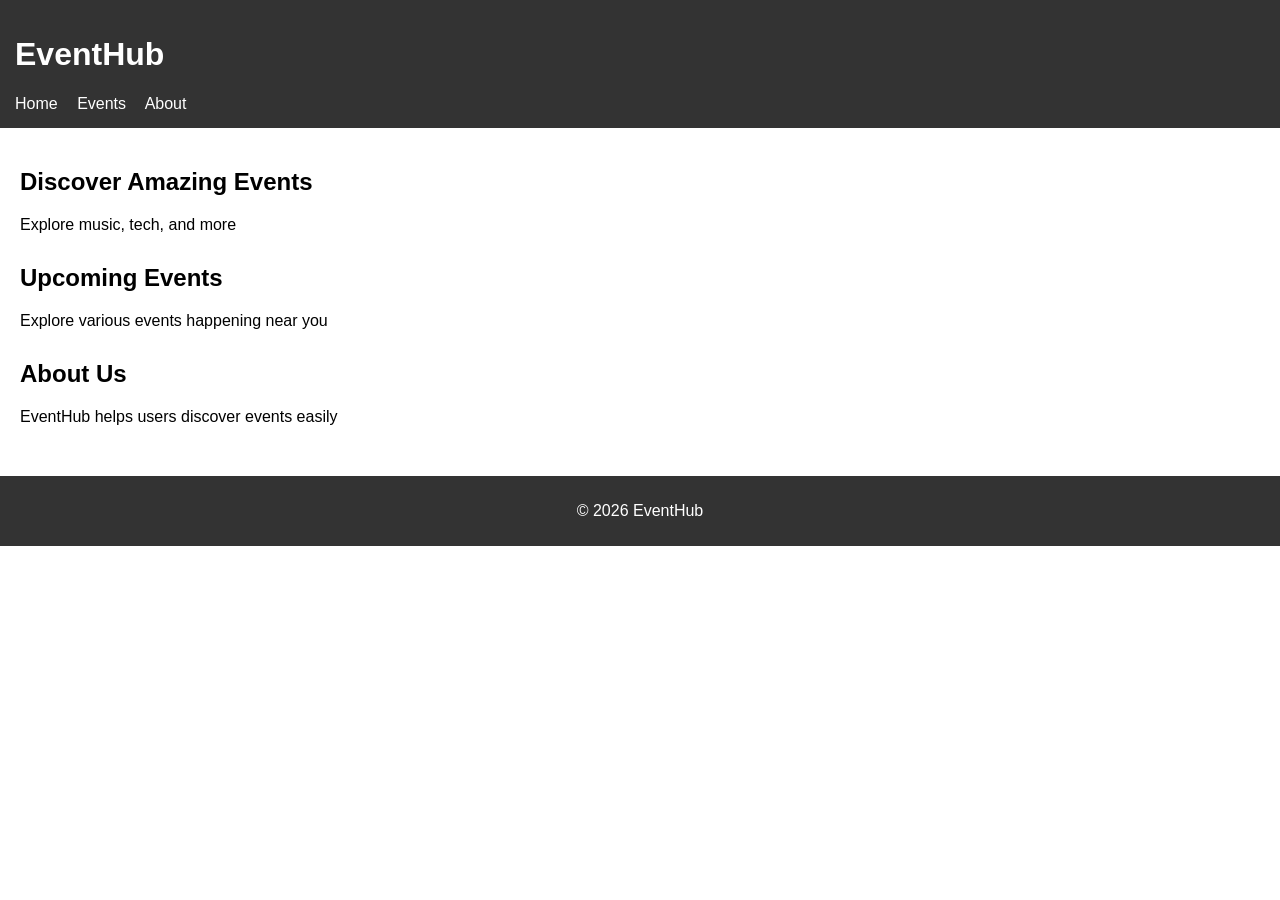
<file: Task 1/index.html>
<!DOCTYPE html>
<html>
<head>
    <title>EventHub</title>
    <link rel="stylesheet" href="style.css">
    <meta name="viewport" content="width=device-width, initial-scale=1.0">
</head>
<body>

    <header>
        <h1>EventHub</h1>
        <nav>
            <a href="#">Home</a>
            <a href="#">Events</a>
            <a href="#">About</a>
        </nav>
    </header>

    <main>
        <section>
            <h2>Discover Amazing Events</h2>
            <p>Explore music, tech, and more</p>
        </section>

        <section>
            <h2>Upcoming Events</h2>
            <p>Explore various events happening near you</p>
        </section>

        <section>
            <h2>About Us</h2>
            <p>EventHub helps users discover events easily</p>
        </section>
    </main>

    <footer>
        <p>© 2026 EventHub</p>
    </footer>

</body>
</html>
</file>
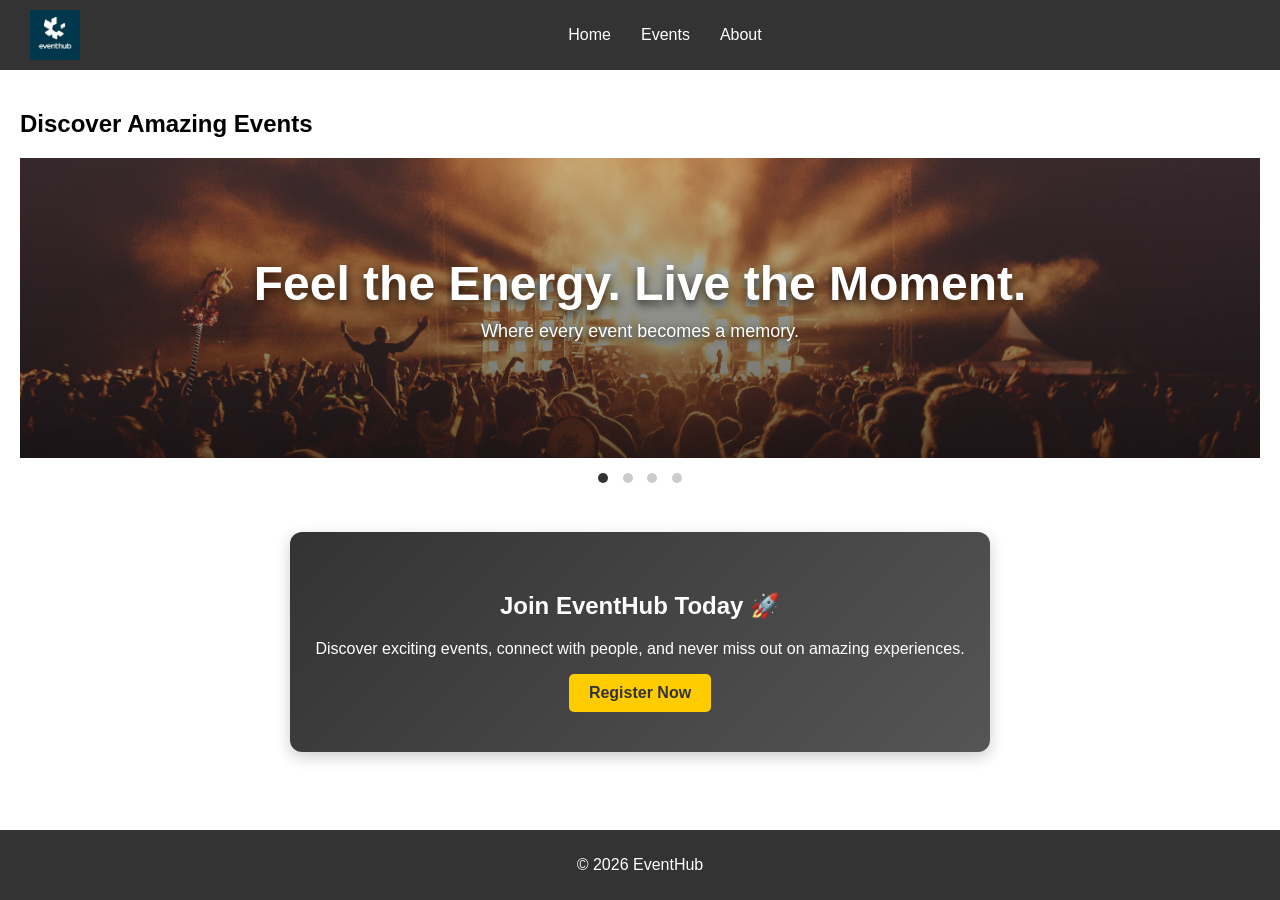
<file: Task 10/index.html>
<!DOCTYPE html>
<html>
<head>
    <title>EventHub</title>
    <link rel="stylesheet" href="style.css">
    <meta name="viewport" content="width=device-width, initial-scale=1.0">
</head>
<body>

<header>
    <img src="assets/images/logo.jpg" class="logo">

    <input type="checkbox" id="menu-toggle">
    <label for="menu-toggle" class="menu-icon">
        ☰
    </label>

    
    <nav>
        <ul class="nav-links">
            <li><a href="#page-home">Home</a></li>

            <li class="dropdown">
                <a >Events</a>

                <ul class="dropdown-menu">
                    <li><a href="#page-categories">Browse All</a></li>
                    <li><a href="#page-sidebar">What's New</a></li>
                    <li><a href="#page-highlights">Gallery</a></li>
                    <li><a href="#page-faqs">FAQs</a></li>
                </ul>
            </li>

            <li><a href="#page-about">About</a></li>
        </ul>
    </nav>
</header>

<main>

<!-- PAGE: HOME -->
<div class="page" id="page-home">
    <section id="home">
        <h2>Discover Amazing Events</h2>

        <input type="radio" name="slider" id="slide1" checked>
        <input type="radio" name="slider" id="slide2">
        <input type="radio" name="slider" id="slide3">
        <input type="radio" name="slider" id="slide4">

        <div class="hero-slider">
            <div class="hero-slides">

                <div class="hero-slide">
                    <img src="assets/images/concert.jpg">
                    <div class="hero-overlay">
                        <h1>Feel the Energy. Live the Moment.</h1>
                        <p>Where every event becomes a memory.</p>
                    </div>
                </div>

                <div class="hero-slide">
                    <img src="assets/images/techtalk.jpg">
                </div>

                <div class="hero-slide">
                    <img src="assets/images/sports.jpg">
                </div>

                <div class="hero-slide">
                    <img src="assets/images/workshop.jpg">
                </div>

            </div>
        </div>

        <div class="hero-nav">
            <label for="slide1"></label>
            <label for="slide2"></label>
            <label for="slide3"></label>
            <label for="slide4"></label>
        </div>
    </section>

    <section class="cta-section">
        <div class="cta-box">
            <h2>Join EventHub Today 🚀</h2>
            <p>Discover exciting events, connect with people, and never miss out on amazing experiences.</p>

            <a href="register.html" class="cta-btn">Register Now</a>
        </div>
    </section>

</div>

<!-- PAGE: CATEGORIES -->
<div class="page" id="page-categories">
<div class="layout">

    <div class="main-content">

        <section id="categories">
            <h2>Browse by Category</h2>

            <input type="radio" name="tabs" id="tab1" checked>
            <input type="radio" name="tabs" id="tab2">
            <input type="radio" name="tabs" id="tab3">

            <div class="tabs">
                <label for="tab1">Art</label>
                <label for="tab2">Tech</label>
                <label for="tab3">Sports</label>
            </div>

            <div class="tab-content">

                <div class="content content1">
                    <div class="card-container">
                        <div class="card">
                            <img src="assets/images/concert.jpg">
                            <h3>Music Concert</h3>
                            <p>Enjoy live music experience</p>

                            <input type="checkbox" id="modal1-toggle">
                            <label for="modal1-toggle" class="btn">View Details</label>
                                <div class="modal modal1">
                                    <div class="modal-content">
                                        <h2>Music Concert</h2>
                                        <p>Date: April 10</p>
                                        <p>Performer: Vijay Antony</p>
                                        <p>Time: 6:00 PM</p>
                                        <p>Cost: ₹999</p>

                                        <label for="modal1-toggle" class="close-btn">Close</label>
                                    </div>
                                </div>
                        </div>

                        <div class="card">
                            <img src="assets/images/art.jpg">
                            <h3>Art Exhibition</h3>
                            <p>Explore creative artworks</p>
                        </div>
                    </div>
                </div>

                <div class="content content2">
                    <div class="card-container">
                        <div class="card">
                            <img src="assets/images/techtalk.jpg">
                            <h3>Tech Talk</h3>
                            <p>Learn about latest technologies</p>
                            
                            <input type="checkbox" id="modal2-toggle">
                            <label for="modal2-toggle" class="btn">View Details</label>
                            <div class="modal modal2">
                                <div class="modal-content">
                                    <h2>Tech Talk</h2>
                                    <p>Date: April 15</p>
                                    <p>Speaker: AI Expert</p>
                                    <p>Time: 10:00 AM</p>
                                    <p>Cost: Free</p>

                                    <label for="modal2-toggle" class="close-btn">Close</label>
                                </div>
                            </div>
                            
                        </div>

                        <div class="card">
                            <img src="assets/images/workshop.jpg">
                            <h3>Workshop</h3>
                            <p>Hands-on learning sessions</p>
                        </div>

                        <div class="card">
                            <img src="assets/images/startup.jpg">
                            <h3>Startup Pitch</h3>
                            <p>Innovative ideas showcase</p>
                        </div>
                    </div>
                </div>

                <div class="content content3">
                    <div class="card-container">
                        <div class="card">
                            <img src="assets/images/sports.jpg">
                            <h3>Sports Event</h3>
                            <p>Exciting competitions</p>
                        </div>
                    </div>
                </div>

            </div>
        </section>

    </div>

    <!-- SIDEBAR -->
    <aside class="sidebar">
        <h3>🔥 What's New</h3>

        <div class="news">
            <p>🎁 FESTIVE50 – Flat 50% off on selected events</p>
            <p>🕒 EARLYBIRD – Book early & save ₹200</p>
            <p>🎫 GROUP20 – 20% off for group bookings</p>
            <p>💥 FLASH100 – Instant ₹100 off (limited time)</p>
            <p>🆓 FREEPASS – Free entry for first 50 users</p>
            <p>🎓 CAMPUS25 – 25% off for college students</p>
            <p>👨‍👩‍👧 FAMILY30 – Family pack discount</p>
        </div>
    </aside>

</div>
</div>

<!-- PAGE: WHAT'S NEW (SIDEBAR) -->
<div class="page" id="page-sidebar">
<section>
    <h2>🔥 What's New</h2>

    <div class="news news-page">
        <p>🎁 FESTIVE50 – Flat 50% off on selected events</p>
        <p>🕒 EARLYBIRD – Book early & save ₹200</p>
        <p>🎫 GROUP20 – 20% off for group bookings</p>
        <p>💥 FLASH100 – Instant ₹100 off (limited time)</p>
        <p>🆓 FREEPASS – Free entry for first 50 users</p>
        <p>🎓 CAMPUS25 – 25% off for college students</p>
        <p>👨‍👩‍👧 FAMILY30 – Family pack discount</p>
    </div>
</section>
</div>

<!-- PAGE: GALLERY -->
<div class="page" id="page-highlights">
<section id="highlights">
    <h2>Event Highlights</h2>

    <div class="carousel">
        <div class="group">
            <div class="card"><img src="assets/images/concert.jpg"></div>
            <div class="card"><img src="assets/images/techtalk.jpg"></div>
            <div class="card"><img src="assets/images/sports.jpg"></div>
            <div class="card"><img src="assets/images/workshop.jpg"></div>
        </div>

        <div class="group">
            <div class="card"><img src="assets/images/concert.jpg"></div>
            <div class="card"><img src="assets/images/techtalk.jpg"></div>
            <div class="card"><img src="assets/images/sports.jpg"></div>
            <div class="card"><img src="assets/images/workshop.jpg"></div>
        </div>
    </div>
</section>
</div>

<!-- PAGE: FAQ -->
<div class="page" id="page-faqs">
<section id="faqs">
    <h2>Event FAQs</h2>

    <div class="accordion">
        <div class="accordion-item">
            <input type="checkbox" id="faq1">
            <label for="faq1" class="accordion-header">What is EventHub?</label>
            <div class="accordion-content">
                <p>EventHub helps you discover and register for events easily.</p>
            </div>
        </div>

        <div class="accordion-item">
            <input type="checkbox" id="faq2">
            <label for="faq2" class="accordion-header">How can I find events?</label>
            <div class="accordion-content">
                <p>You can browse events using the tabbed section above.</p>
            </div>
        </div>

        <div class="accordion-item">
            <input type="checkbox" id="faq3">
            <label for="faq3" class="accordion-header">How do I check event details and fees?</label>
            <div class="accordion-content">
                <p>Click on the "View Details" button on any event card to see full information. Some events are free, while others may have a fee.</p>
            </div>
        </div>

        <div class="accordion-item">
            <input type="checkbox" id="faq4">
            <label for="faq4" class="accordion-header">Is the event fee refundable?</label>
            <div class="accordion-content">
                <p>Fees are refundable only if the event is cancelled by the management.</p>
            </div>
        </div>
    </div>
</section>
</div>

<!-- PAGE: ABOUT -->
<div class="page" id="page-about">
<section id="about">
    <h2>About Us</h2>
    <p>EventHub helps users discover events easily</p>
</section>
</div>

</main>

<footer>
    <p>© 2026 EventHub</p>
</footer>



    <div id="modal1" class="modal">
        <div class="modal-content">
            <h2>Music Concert</h2>
            <p>Date: April 10</p>
            <p>Performer: Vijay Antony</p>
            <p>Time: 6:00 PM</p>
            <p>Cost: ₹999</p>
            <a href="#" class="close-btn">Close</a>
        </div>
    </div>

    <div id="modal2" class="modal">
        <div class="modal-content">
            <h2>Tech Talk</h2>
            <p>Date: April 15</p>
            <p>Speaker: AI Expert</p>
            <p>Time: 10:00 AM</p>
            <p>Cost: Free</p>
            <a href="#" class="close-btn">Close</a>
        </div>
    </div>

</body>
</html>
</file>
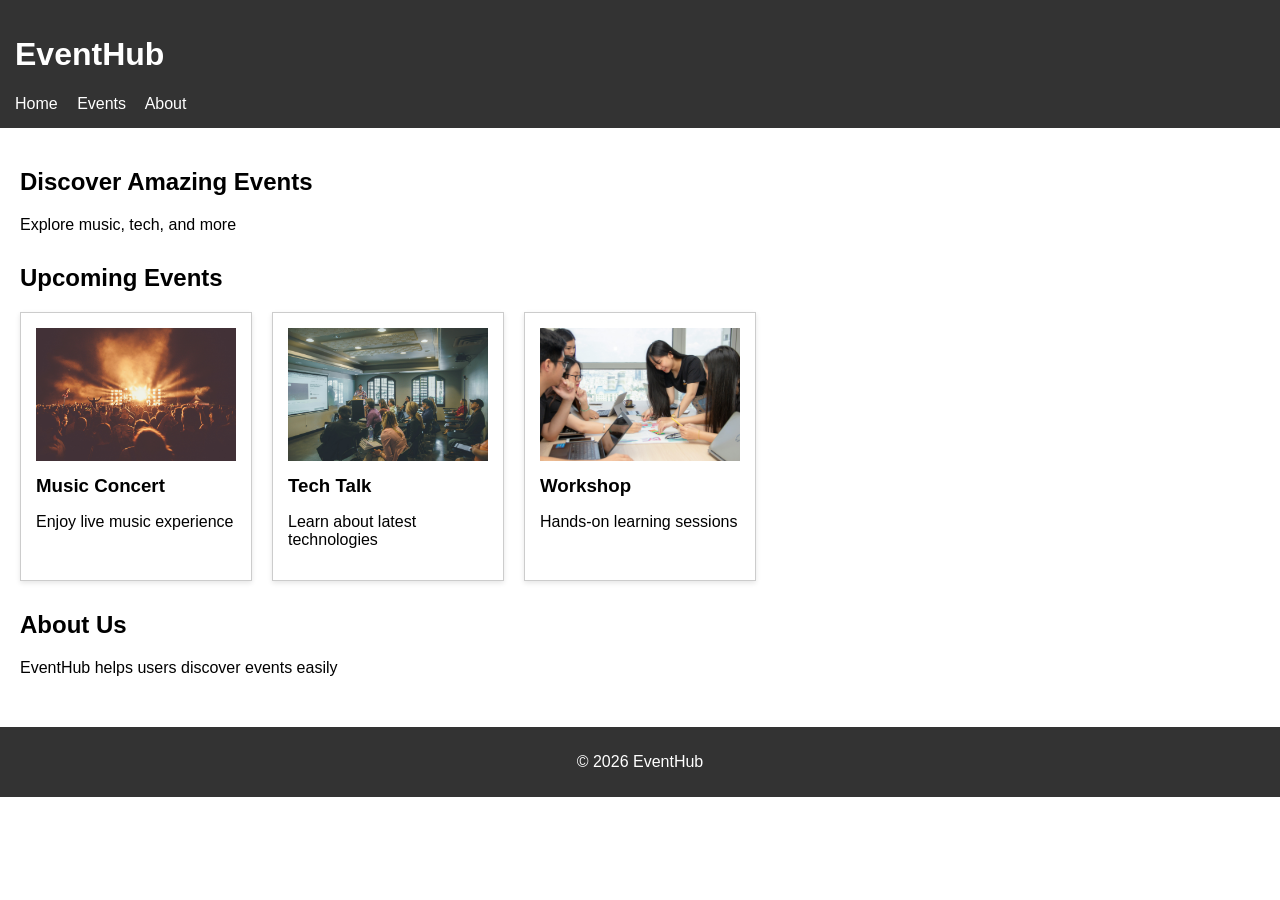
<file: Task 2/index.html>
<!DOCTYPE html>
<html>
<head>
    <title>EventHub</title>
    <link rel="stylesheet" href="style.css">
    <meta name="viewport" content="width=device-width, initial-scale=1.0">
</head>
<body>

    <header>
        <h1>EventHub</h1>
        <nav>
            <a href="#">Home</a>
            <a href="#">Events</a>
            <a href="#">About</a>
        </nav>
    </header>

    <main>
        <section>
            <h2>Discover Amazing Events</h2>
            <p>Explore music, tech, and more</p>
        </section>

        <section>
            <h2>Upcoming Events</h2>

            <div class="card-container">

                <div class="card">
                    <img src="images/concert.jpg" alt="Music Concert">
                    <h3>Music Concert</h3>
                    <p>Enjoy live music experience</p>
                </div>

                <div class="card">
                    <img src="images/techtalk.jpg" alt="Tech Talk">
                    <h3>Tech Talk</h3>
                    <p>Learn about latest technologies</p>
                </div>

                <div class="card">
                    <img src="images/workshop.jpg" alt="Workshop">
                    <h3>Workshop</h3>
                    <p>Hands-on learning sessions</p>
                </div>

            </div>
        </section>

        <section>
            <h2>About Us</h2>
            <p>EventHub helps users discover events easily</p>
        </section>
    </main>

    <footer>
        <p>© 2026 EventHub</p>
    </footer>

</body>
</html>
</file>
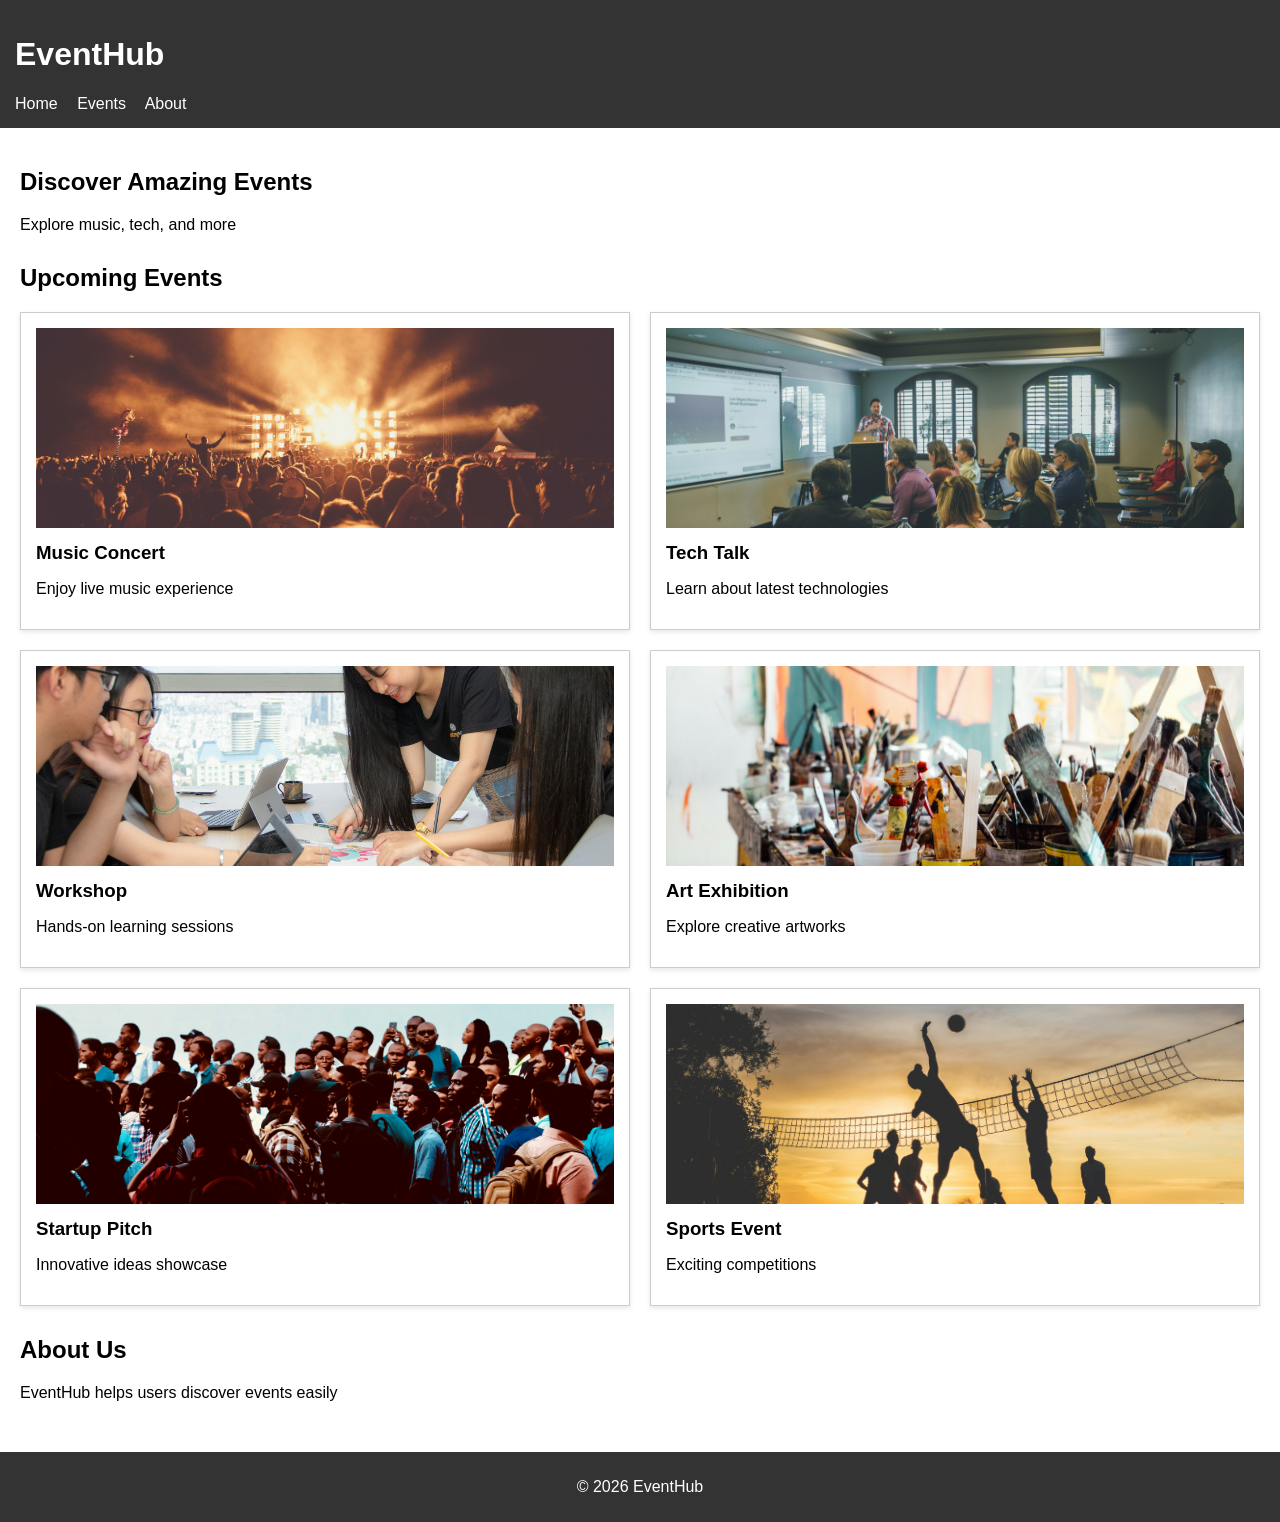
<file: Task 3/index.html>
<!DOCTYPE html>
<html>
<head>
    <title>EventHub</title>
    <link rel="stylesheet" href="style.css">
    <meta name="viewport" content="width=device-width, initial-scale=1.0">
</head>
<body>

    <header>
        <h1>EventHub</h1>
        <nav>
            <a href="#">Home</a>
            <a href="#">Events</a>
            <a href="#">About</a>
        </nav>
    </header>

    <main>
        <section>
            <h2>Discover Amazing Events</h2>
            <p>Explore music, tech, and more</p>
        </section>

        <section>
            <h2>Upcoming Events</h2>

            <div class="card-container">

                <div class="card">
                    <img src="images/concert.jpg" alt="Music Concert">
                    <h3>Music Concert</h3>
                    <p>Enjoy live music experience</p>
                </div>

                <div class="card">
                    <img src="images/techtalk.jpg" alt="Tech Talk">
                    <h3>Tech Talk</h3>
                    <p>Learn about latest technologies</p>
                </div>

                <div class="card">
                    <img src="images/workshop.jpg" alt="Workshop">
                    <h3>Workshop</h3>
                    <p>Hands-on learning sessions</p>
                </div>

                <div class="card">
                    <img src="images/art.jpg" alt="Art Event">
                    <h3>Art Exhibition</h3>
                    <p>Explore creative artworks</p>
                </div>

                <div class="card">
                    <img src="images/startup.jpg" alt="Startup Event">
                    <h3>Startup Pitch</h3>
                    <p>Innovative ideas showcase</p>
                </div>

                <div class="card">
                    <img src="images/sports.jpg" alt="Sports Event">
                    <h3>Sports Event</h3>
                    <p>Exciting competitions</p>
                </div>

            </div>
        </section>

        <section>
            <h2>About Us</h2>
            <p>EventHub helps users discover events easily</p>
        </section>
    </main>

    <footer>
        <p>© 2026 EventHub</p>
    </footer>

</body>
</html>
</file>
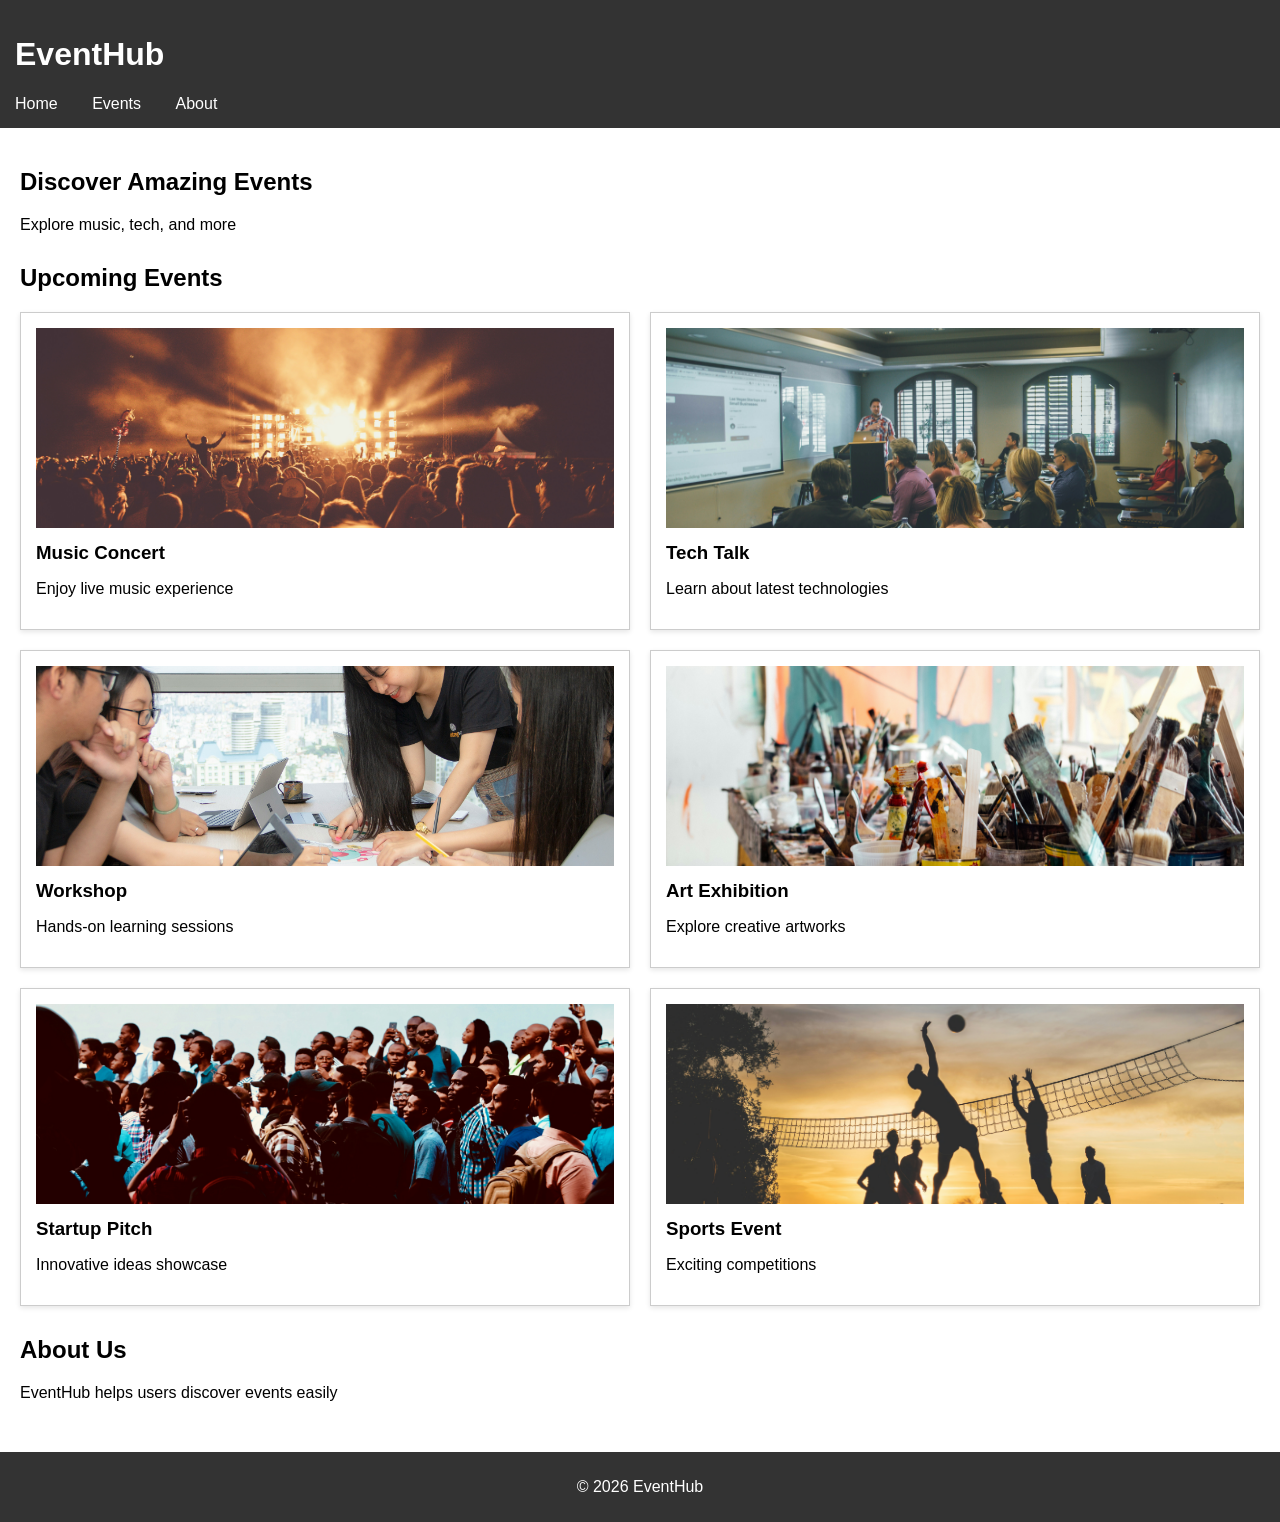
<file: Task 4/index.html>
<!DOCTYPE html>
<html>
<head>
    <title>EventHub</title>
    <link rel="stylesheet" href="style.css">
    <meta name="viewport" content="width=device-width, initial-scale=1.0">
</head>
<body>

    <header>
        <h1>EventHub</h1>
        <nav>
            <ul class="nav-links">
                <li><a href="#">Home</a></li>

                <li class="dropdown">
                    <a href="#">Events</a>

                    <ul class="dropdown-menu">
                        <li><a href="#">Art</a></li>
                        <li><a href="#">Tech</a></li>
                        <li><a href="#">Sports</a></li>
                    </ul>
                </li>

                <li><a href="#">About</a></li>
            </ul>
    </nav>

    </header>

    <main>
        <section>
            <h2>Discover Amazing Events</h2>
            <p>Explore music, tech, and more</p>
        </section>

        <section>
            <h2>Upcoming Events</h2>

            <div class="card-container">

                <div class="card">
                    <img src="../assets/images/concert.jpg" alt="Music Concert">
                    <h3>Music Concert</h3>
                    <p>Enjoy live music experience</p>
                </div>

                <div class="card">
                    <img src="../assets/images/techtalk.jpg" alt="Tech Talk">
                    <h3>Tech Talk</h3>
                    <p>Learn about latest technologies</p>
                </div>

                <div class="card">
                    <img src="../assets/images/workshop.jpg" alt="Workshop">
                    <h3>Workshop</h3>
                    <p>Hands-on learning sessions</p>
                </div>

                <div class="card">
                    <img src="../assets/images/art.jpg" alt="Art Event">
                    <h3>Art Exhibition</h3>
                    <p>Explore creative artworks</p>
                </div>

                <div class="card">
                    <img src="../assets/images/startup.jpg" alt="Startup Event">
                    <h3>Startup Pitch</h3>
                    <p>Innovative ideas showcase</p>
                </div>

                <div class="card">
                    <img src="../assets/images/sports.jpg" alt="Sports Event">
                    <h3>Sports Event</h3>
                    <p>Exciting competitions</p>
                </div>

            </div>
        </section>

        <section>
            <h2>About Us</h2>
            <p>EventHub helps users discover events easily</p>
        </section>
    </main>

    <footer>
        <p>© 2026 EventHub</p>
    </footer>

</body>
</html>
</file>
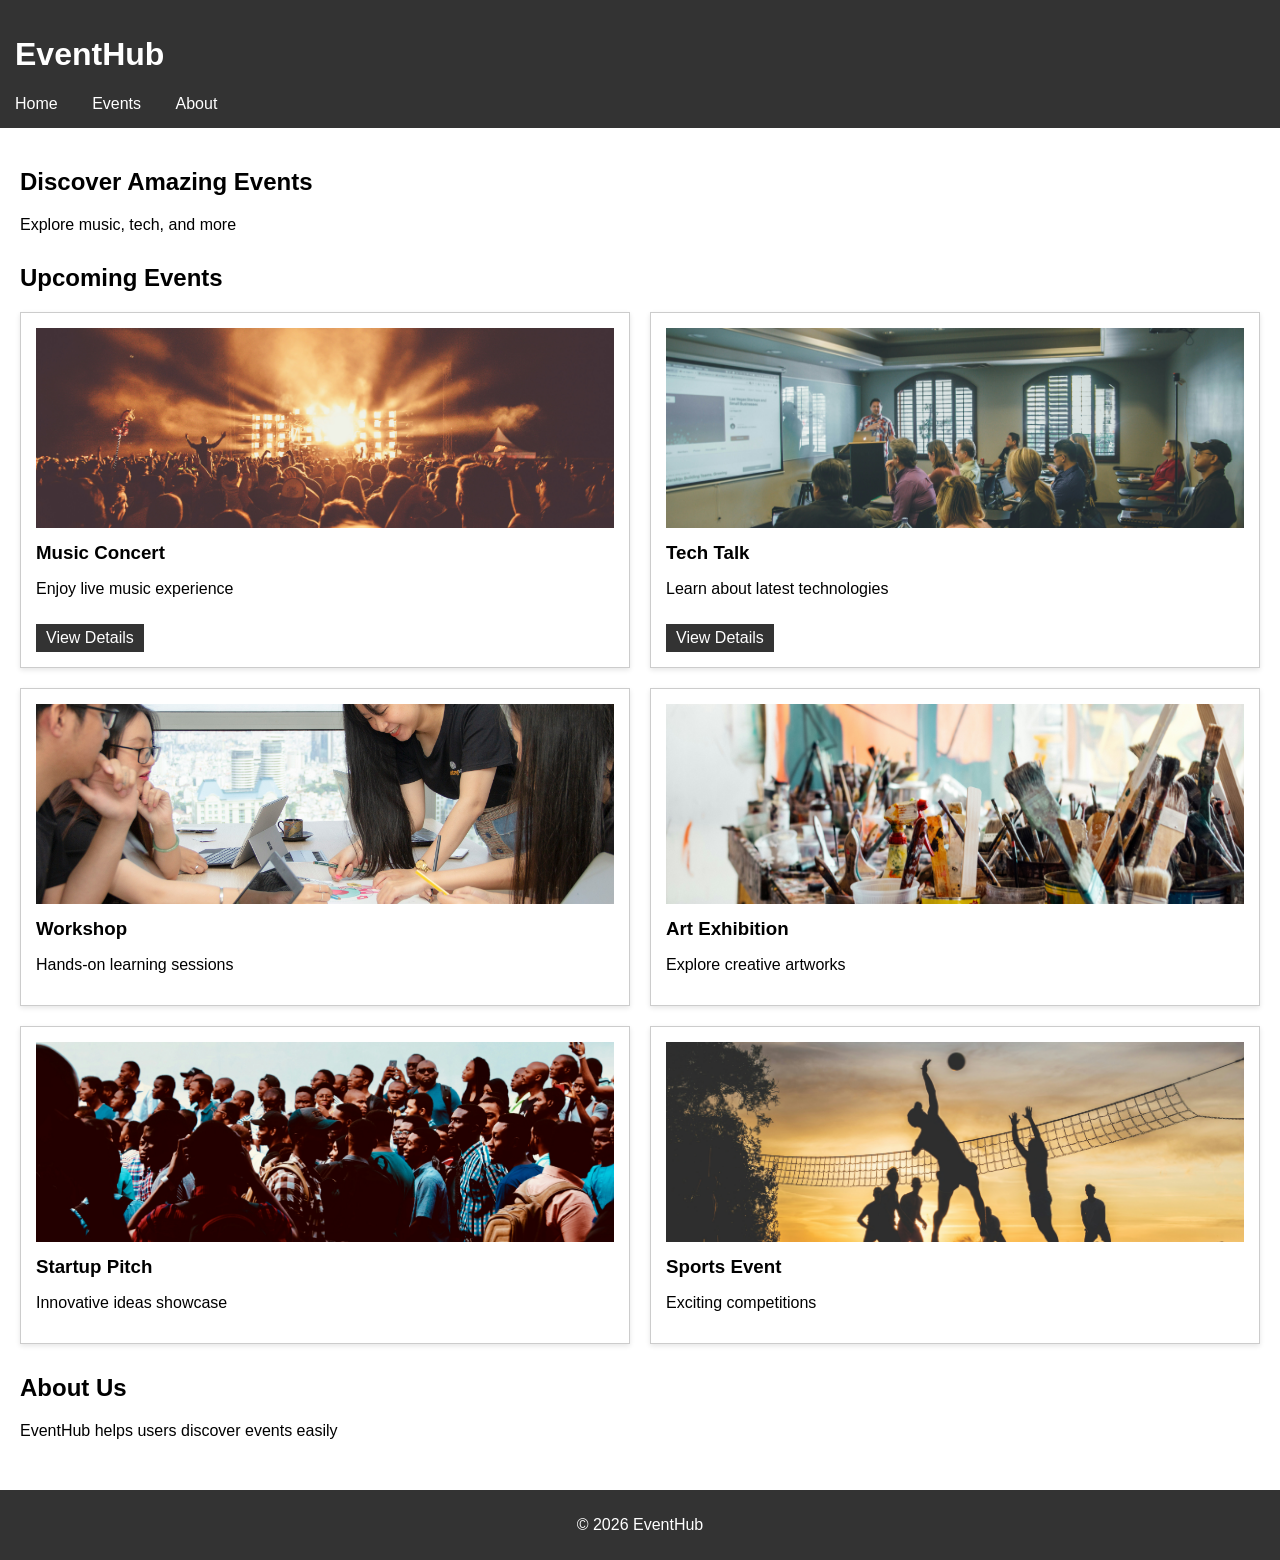
<file: Task 5/index.html>
<!DOCTYPE html>
<html>
<head>
    <title>EventHub</title>
    <link rel="stylesheet" href="style.css">
    <meta name="viewport" content="width=device-width, initial-scale=1.0">
</head>
<body>

    <header>
        <h1>EventHub</h1>
        <nav>
            <ul class="nav-links">
                <li><a href="#">Home</a></li>

                <li class="dropdown">
                    <a href="#">Events</a>

                    <ul class="dropdown-menu">
                        <li><a href="#">Art</a></li>
                        <li><a href="#">Tech</a></li>
                        <li><a href="#">Sports</a></li>
                    </ul>
                </li>

                <li><a href="#">About</a></li>
            </ul>
    </nav>

    </header>

    <main>
        <section>
            <h2>Discover Amazing Events</h2>
            <p>Explore music, tech, and more</p>
        </section>

        <section>
            <h2>Upcoming Events</h2>

            <div class="card-container">

                <div class="card">
                    <img src="../assets/images/concert.jpg" alt="Music Concert">
                    <h3>Music Concert</h3>
                    <p>Enjoy live music experience</p>

                    <a href="#modal1" class="btn">View Details</a>
                </div>

                <div class="card">
                    <img src="../assets/images/techtalk.jpg" alt="Tech Talk">
                    <h3>Tech Talk</h3>
                    <p>Learn about latest technologies</p>

                    <a href="#modal2" class="btn">View Details</a>
                </div>

                <div class="card">
                    <img src="../assets/images/workshop.jpg" alt="Workshop">
                    <h3>Workshop</h3>
                    <p>Hands-on learning sessions</p>
                </div>

                <div class="card">
                    <img src="../assets/images/art.jpg" alt="Art Event">
                    <h3>Art Exhibition</h3>
                    <p>Explore creative artworks</p>
                </div>

                <div class="card">
                    <img src="../assets/images/startup.jpg" alt="Startup Event">
                    <h3>Startup Pitch</h3>
                    <p>Innovative ideas showcase</p>
                </div>

                <div class="card">
                    <img src="../assets/images/sports.jpg" alt="Sports Event">
                    <h3>Sports Event</h3>
                    <p>Exciting competitions</p>
                </div>

            </div>
        </section>

        

        <section>
            <h2>About Us</h2>
            <p>EventHub helps users discover events easily</p>
        </section>
    </main>

    <footer>
        <p>© 2026 EventHub</p>
    </footer>



    <!--  MODALS -->

    <div id="modal1" class="modal">
        <div class="modal-content">
            <h2>Music Concert</h2>
            <p>Date: April 10</p>
            <p>Performer: Vijay Antony</p>
            <p>Time: 6:00 PM</p>
            <p>Cost: ₹999</p>
            <a href="#" class="close-btn">Close</a>
        </div>
    </div>

    <div id="modal2" class="modal">
        <div class="modal-content">
            <h2>Tech Talk</h2>
            <p>Date: April 15</p>
            <p>Speaker: AI Expert</p>
            <p>Time: 10:00 AM</p>
            <p>Cost: Free</p>
            <a href="#" class="close-btn">Close</a>
        </div>
    </div>

</body>
</html>
</file>
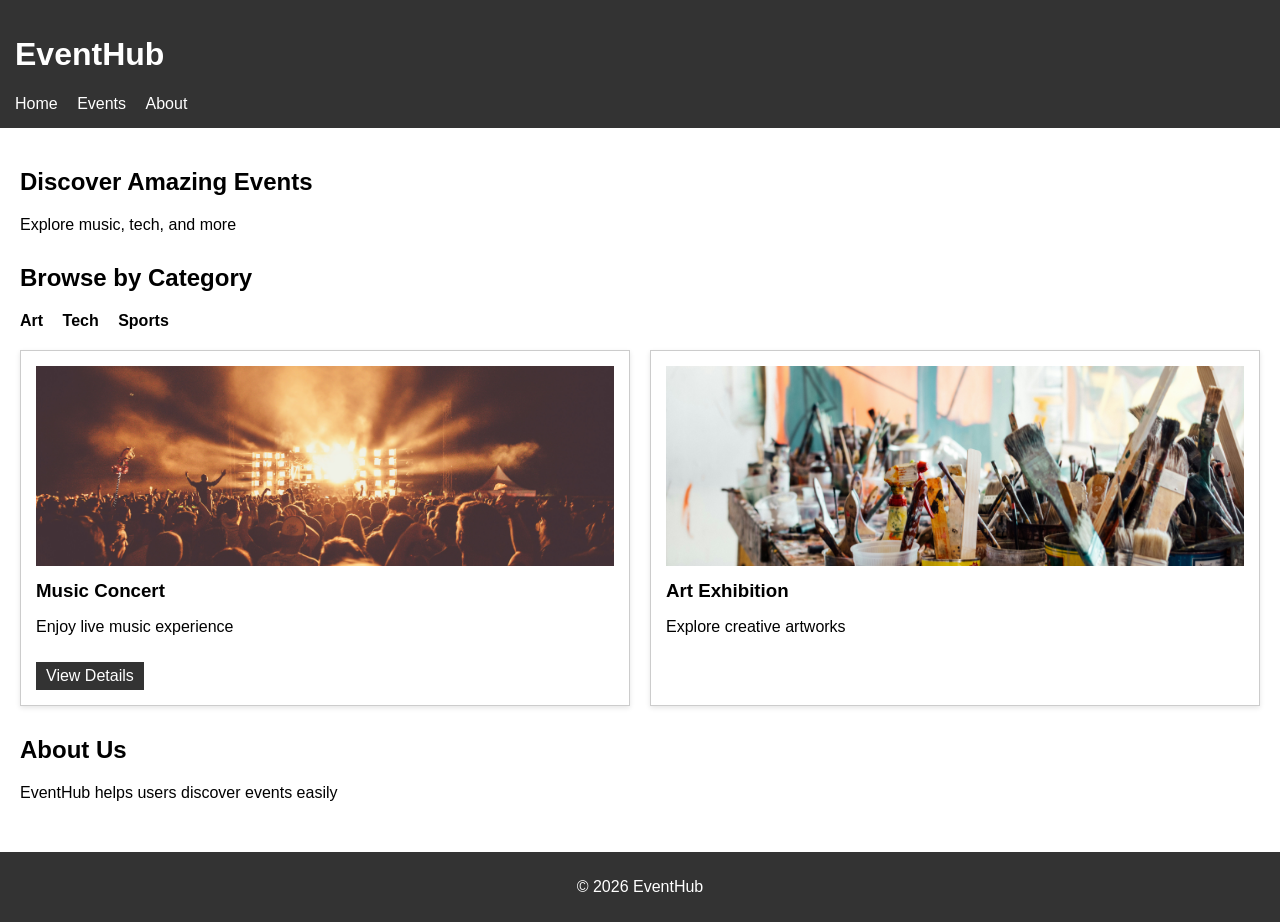
<file: Task 6/index.html>
<!DOCTYPE html>
<html>
<head>
    <title>EventHub</title>
    <link rel="stylesheet" href="style.css">
    <meta name="viewport" content="width=device-width, initial-scale=1.0">
</head>
<body>

    <header>
        <h1>EventHub</h1>
        <nav>
            <ul class="nav-links">
                <li><a href="#">Home</a></li>

                <li class="dropdown">
                    <a href="#">Events</a>

                    <ul class="dropdown-menu">
                        <li><a href="#">Art</a></li>
                        <li><a href="#">Tech</a></li>
                        <li><a href="#">Sports</a></li>
                    </ul>
                </li>

                <li><a href="#">About</a></li>
            </ul>
        </nav>
    </header>

    <main>

        
        <section>
            <h2>Discover Amazing Events</h2>
            <p>Explore music, tech, and more</p>
        </section>

       
        <!--  TABBED SECTION -->
        <section>
            <h2>Browse by Category</h2>

            <!-- Hidden Inputs -->
            <input type="radio" name="tabs" id="tab1" checked>
            <input type="radio" name="tabs" id="tab2">
            <input type="radio" name="tabs" id="tab3">

            <!-- Tabs -->
            <div class="tabs">
                <label for="tab1">Art</label>
                <label for="tab2">Tech</label>
                <label for="tab3">Sports</label>
            </div>

            <!-- Tab Content -->
            <div class="tab-content">

                <!-- ART -->
                <div class="content content1">
                    <div class="card-container">
                        <div class="card">
                            <img src="../assets/images/concert.jpg">
                            <h3>Music Concert</h3>
                            <p>Enjoy live music experience</p>
                            <a href="#modal1" class="btn">View Details</a>
                        </div>

                        <div class="card">
                            <img src="../assets/images/art.jpg">
                            <h3>Art Exhibition</h3>
                            <p>Explore creative artworks</p>
                        </div>
                    </div>
                </div>

                <!-- TECH -->
                <div class="content content2">
                    <div class="card-container">
                        <div class="card">
                            <img src="../assets/images/techtalk.jpg">
                            <h3>Tech Talk</h3>
                            <p>Learn about latest technologies</p>
                             <a href="#modal2" class="btn">View Details</a>
                        </div>

                        <div class="card">
                            <img src="../assets/images/workshop.jpg">
                            <h3>Workshop</h3>
                            <p>Hands-on learning sessions</p>
                        </div>

                        <div class="card">
                            <img src="../assets/images/startup.jpg">
                            <h3>Startup Pitch</h3>
                            <p>Innovative ideas showcase</p>
                        </div>
                    </div>
                </div>

                <!-- SPORTS -->
                <div class="content content3">
                    <div class="card-container">
                        <div class="card">
                            <img src="../assets/images/sports.jpg">
                            <h3>Sports Event</h3>
                            <p>Exciting competitions</p>
                        </div>
                    </div>
                </div>

            </div>
        </section>

        <!-- ABOUT -->
        <section>
            <h2>About Us</h2>
            <p>EventHub helps users discover events easily</p>
        </section>

    </main>

    <footer>
        <p>© 2026 EventHub</p>
    </footer>

    <!-- MODALS -->

    <div id="modal1" class="modal">
        <div class="modal-content">
            <h2>Music Concert</h2>
            <p>Date: April 10</p>
            <p>Performer: Vijay Antony</p>
            <p>Time: 6:00 PM</p>
            <p>Cost: ₹999</p>
            <a href="#" class="close-btn">Close</a>
        </div>
    </div>

    <div id="modal2" class="modal">
        <div class="modal-content">
            <h2>Tech Talk</h2>
            <p>Date: April 15</p>
            <p>Speaker: AI Expert</p>
            <p>Time: 10:00 AM</p>
            <p>Cost: Free</p>
            <a href="#" class="close-btn">Close</a>
        </div>
    </div>

</body>
</html>
</file>
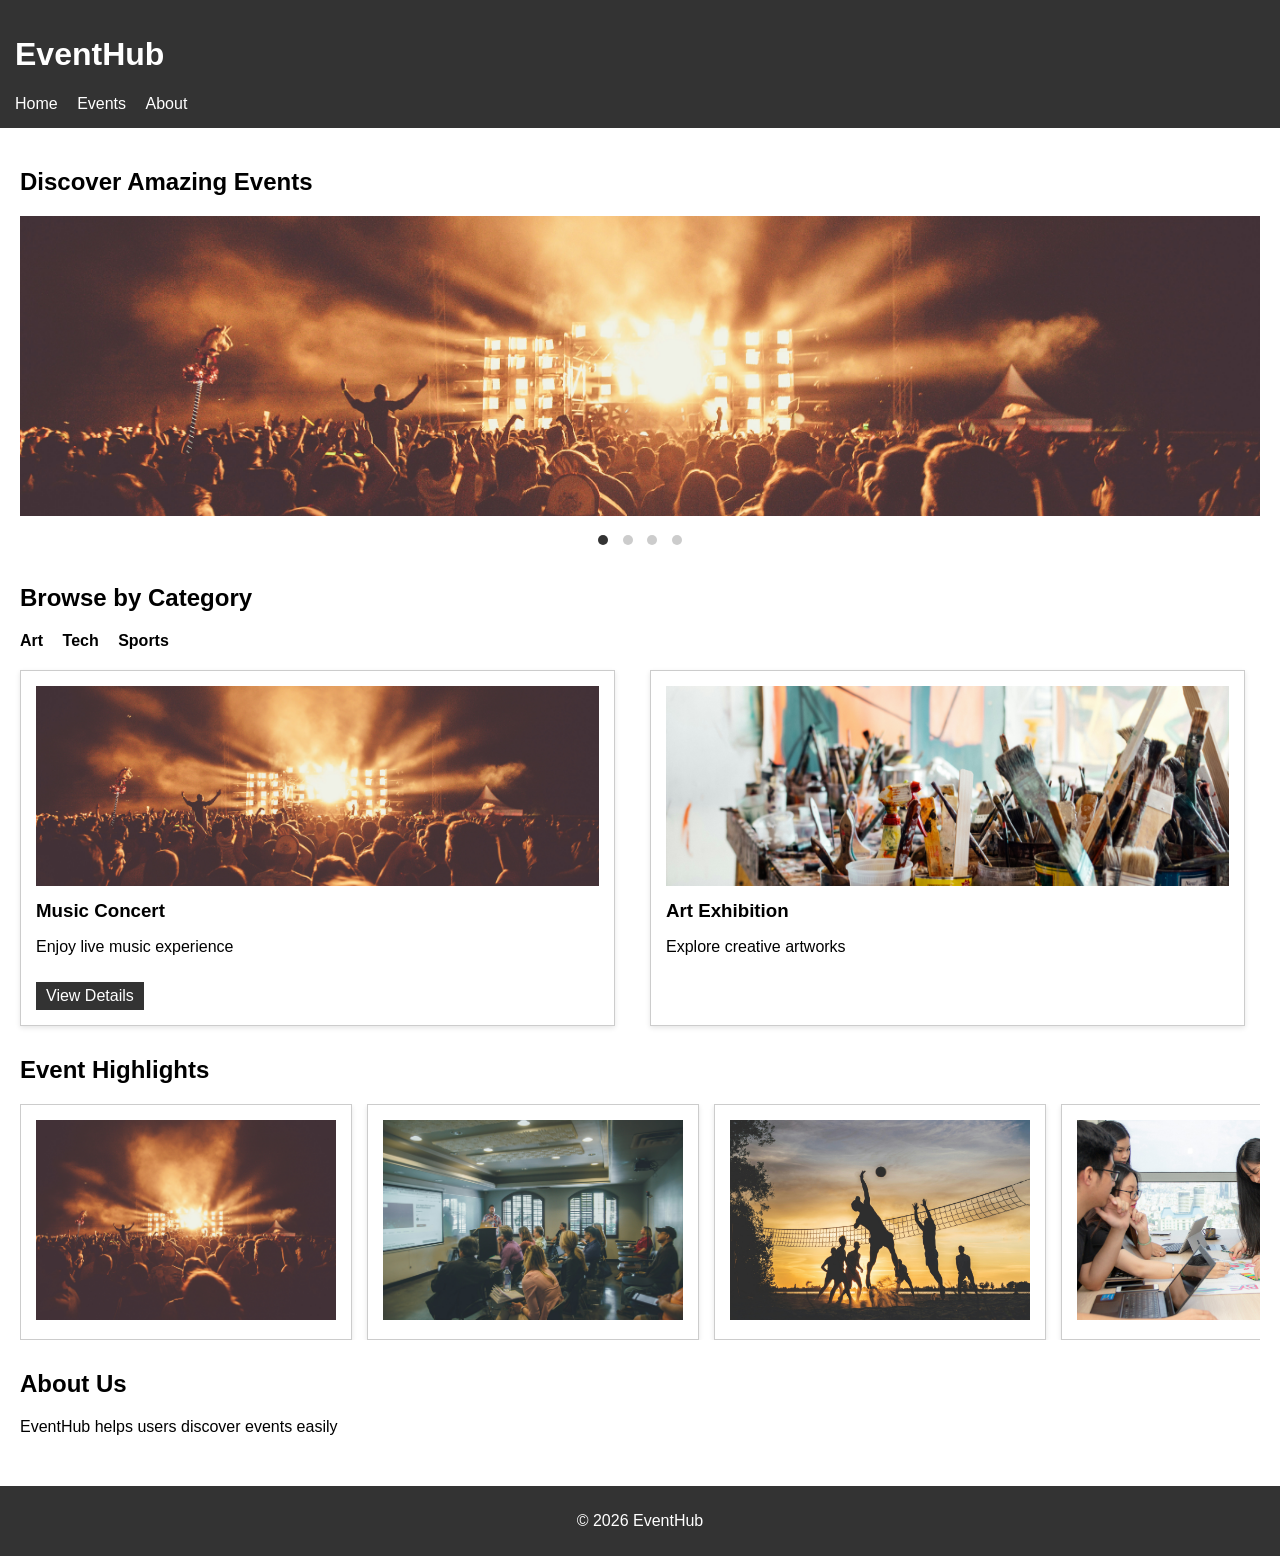
<file: Task 7/index.html>
<!DOCTYPE html>
<html>
<head>
    <title>EventHub</title>
    <link rel="stylesheet" href="style.css">
    <meta name="viewport" content="width=device-width, initial-scale=1.0">
</head>
<body>

    <header>
        <h1>EventHub</h1>
        <nav>
            <ul class="nav-links">
                <li><a href="#">Home</a></li>

                <li class="dropdown">
                    <a href="#">Events</a>

                    <ul class="dropdown-menu">
                        <li><a href="#">Art</a></li>
                        <li><a href="#">Tech</a></li>
                        <li><a href="#">Sports</a></li>
                    </ul>
                </li>

                <li><a href="#">About</a></li>
            </ul>
        </nav>
    </header>

    <main>

        
        <section>
            <h2>Discover Amazing Events</h2>

                <!-- RADIO -->
                <input type="radio" name="slider" id="slide1" checked>
                <input type="radio" name="slider" id="slide2">
                <input type="radio" name="slider" id="slide3">
                <input type="radio" name="slider" id="slide4">

                <!-- SLIDER -->
                <div class="hero-slider">
                    <div class="hero-slides">
                        <div class="hero-slide"><img src="../assets/images/concert.jpg"></div>
                        <div class="hero-slide"><img src="../assets/images/techtalk.jpg"></div>
                        <div class="hero-slide"><img src="../assets/images/sports.jpg"></div>
                        <div class="hero-slide"><img src="../assets/images/workshop.jpg"></div>
                    </div>
                </div>

                <!-- DOTS -->
                <div class="hero-nav">
                    <label for="slide1"></label>
                    <label for="slide2"></label>
                    <label for="slide3"></label>
                    <label for="slide4"></label>
                </div>

        </section>
       
        <!--  TABBED SECTION -->
        <section>
            <h2>Browse by Category</h2>

            <!-- Hidden Inputs -->
            <input type="radio" name="tabs" id="tab1" checked>
            <input type="radio" name="tabs" id="tab2">
            <input type="radio" name="tabs" id="tab3">

            <!-- Tabs -->
            <div class="tabs">
                <label for="tab1">Art</label>
                <label for="tab2">Tech</label>
                <label for="tab3">Sports</label>
            </div>

            <!-- Tab Content -->
            <div class="tab-content">

                <!-- ART -->
                <div class="content content1">
                    <div class="card-container">
                        <div class="card">
                            <img src="../assets/images/concert.jpg">
                            <h3>Music Concert</h3>
                            <p>Enjoy live music experience</p>
                            <a href="#modal1" class="btn">View Details</a>
                        </div>

                        <div class="card">
                            <img src="../assets/images/art.jpg">
                            <h3>Art Exhibition</h3>
                            <p>Explore creative artworks</p>
                        </div>
                    </div>
                </div>

                <!-- TECH -->
                <div class="content content2">
                    <div class="card-container">
                        <div class="card">
                            <img src="../assets/images/techtalk.jpg">
                            <h3>Tech Talk</h3>
                            <p>Learn about latest technologies</p>
                             <a href="#modal2" class="btn">View Details</a>
                        </div>

                        <div class="card">
                            <img src="../assets/images/workshop.jpg">
                            <h3>Workshop</h3>
                            <p>Hands-on learning sessions</p>
                        </div>

                        <div class="card">
                            <img src="../assets/images/startup.jpg">
                            <h3>Startup Pitch</h3>
                            <p>Innovative ideas showcase</p>
                        </div>
                    </div>
                </div>

                <!-- SPORTS -->
                <div class="content content3">
                    <div class="card-container">
                        <div class="card">
                            <img src="../assets/images/sports.jpg">
                            <h3>Sports Event</h3>
                            <p>Exciting competitions</p>
                        </div>
                    </div>
                </div>

            </div>
        </section>

        <!--GAllery section-->
        <section>
            <h2>Event Highlights</h2>

            <div class="carousel">
                    <!-- ORIGINAL -->
                    <div class="group">
                        <div class="card"><img src="../assets/images/concert.jpg"></div>
                        <div class="card"><img src="../assets/images/techtalk.jpg"></div>
                        <div class="card"><img src="../assets/images/sports.jpg"></div>
                        <div class="card"><img src="../assets/images/workshop.jpg"></div>
                    </div>

                    <!-- DUPLICATE -->
                    <div class="group" aria-hidden="true">
                        <div class="card"><img src="../assets/images/concert.jpg"></div>
                        <div class="card"><img src="../assets/images/techtalk.jpg"></div>
                        <div class="card"><img src="../assets/images/sports.jpg"></div>
                        <div class="card"><img src="../assets/images/workshop.jpg"></div>
                    </div>

            </div>
        </section>

        <!-- ABOUT -->
        <section>
            <h2>About Us</h2>
            <p>EventHub helps users discover events easily</p>
        </section>

    </main>

    <footer>
        <p>© 2026 EventHub</p>
    </footer>

    <!-- MODALS -->

    <div id="modal1" class="modal">
        <div class="modal-content">
            <h2>Music Concert</h2>
            <p>Date: April 10</p>
            <p>Performer: Vijay Antony</p>
            <p>Time: 6:00 PM</p>
            <p>Cost: ₹999</p>
            <a href="#" class="close-btn">Close</a>
        </div>
    </div>

    <div id="modal2" class="modal">
        <div class="modal-content">
            <h2>Tech Talk</h2>
            <p>Date: April 15</p>
            <p>Speaker: AI Expert</p>
            <p>Time: 10:00 AM</p>
            <p>Cost: Free</p>
            <a href="#" class="close-btn">Close</a>
        </div>
    </div>

</body>
</html>
</file>
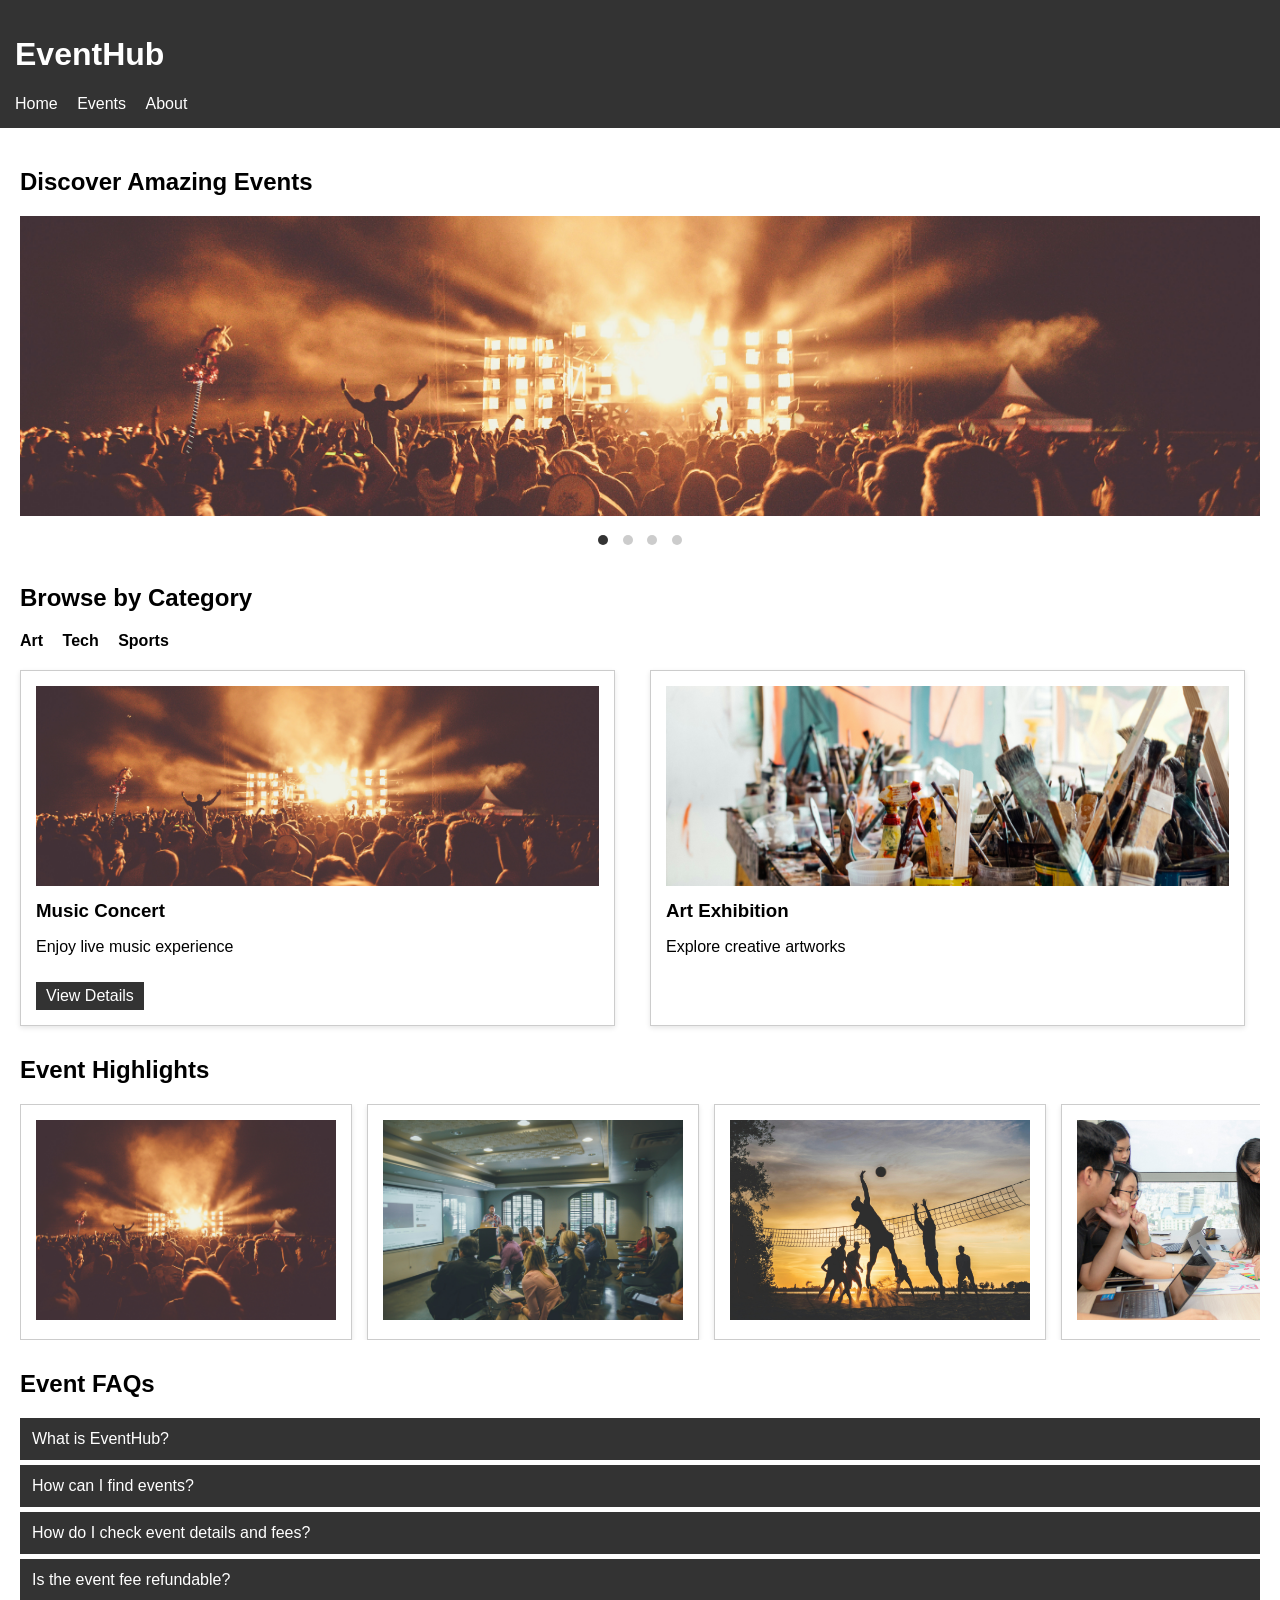
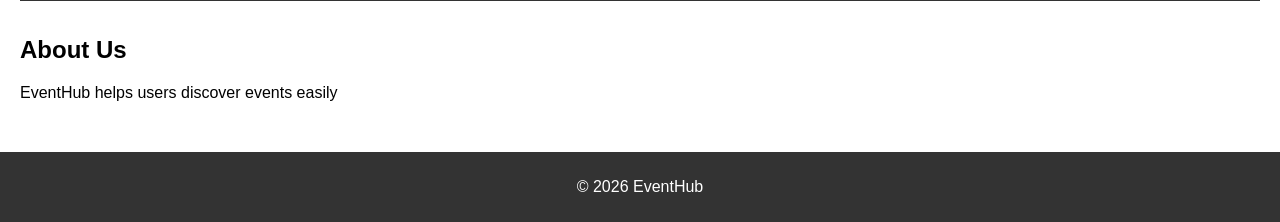
<file: task 8/index.html>
<!DOCTYPE html>
<html>
<head>
    <title>EventHub</title>
    <link rel="stylesheet" href="style.css">
    <meta name="viewport" content="width=device-width, initial-scale=1.0">
</head>
<body>

    <header>
        <h1>EventHub</h1>
        <nav>
            <ul class="nav-links">
                <li><a href="#">Home</a></li>

                <li class="dropdown">
                    <a href="#">Events</a>

                    <ul class="dropdown-menu">
                        <li><a href="#">Art</a></li>
                        <li><a href="#">Tech</a></li>
                        <li><a href="#">Sports</a></li>
                    </ul>
                </li>

                <li><a href="#">About</a></li>
            </ul>
        </nav>
    </header>

    <main>

        
        <section>
            <h2>Discover Amazing Events</h2>

                <!-- RADIO -->
                <input type="radio" name="slider" id="slide1" checked>
                <input type="radio" name="slider" id="slide2">
                <input type="radio" name="slider" id="slide3">
                <input type="radio" name="slider" id="slide4">

                <!-- SLIDER -->
                <div class="hero-slider">
                    <div class="hero-slides">
                        <div class="hero-slide"><img src="../assets/images/concert.jpg"></div>
                        <div class="hero-slide"><img src="../assets/images/techtalk.jpg"></div>
                        <div class="hero-slide"><img src="../assets/images/sports.jpg"></div>
                        <div class="hero-slide"><img src="../assets/images/workshop.jpg"></div>
                    </div>
                </div>

                <!-- DOTS -->
                <div class="hero-nav">
                    <label for="slide1"></label>
                    <label for="slide2"></label>
                    <label for="slide3"></label>
                    <label for="slide4"></label>
                </div>

        </section>
       
        <!--  TABBED SECTION -->
        <section>
            <h2>Browse by Category</h2>

            <!-- Hidden Inputs -->
            <input type="radio" name="tabs" id="tab1" checked>
            <input type="radio" name="tabs" id="tab2">
            <input type="radio" name="tabs" id="tab3">

            <!-- Tabs -->
            <div class="tabs">
                <label for="tab1">Art</label>
                <label for="tab2">Tech</label>
                <label for="tab3">Sports</label>
            </div>

            <!-- Tab Content -->
            <div class="tab-content">

                <!-- ART -->
                <div class="content content1">
                    <div class="card-container">
                        <div class="card">
                            <img src="../assets/images/concert.jpg">
                            <h3>Music Concert</h3>
                            <p>Enjoy live music experience</p>
                            <a href="#modal1" class="btn">View Details</a>
                        </div>

                        <div class="card">
                            <img src="../assets/images/art.jpg">
                            <h3>Art Exhibition</h3>
                            <p>Explore creative artworks</p>
                        </div>
                    </div>
                </div>

                <!-- TECH -->
                <div class="content content2">
                    <div class="card-container">
                        <div class="card">
                            <img src="../assets/images/techtalk.jpg">
                            <h3>Tech Talk</h3>
                            <p>Learn about latest technologies</p>
                             <a href="#modal2" class="btn">View Details</a>
                        </div>

                        <div class="card">
                            <img src="../assets/images/workshop.jpg">
                            <h3>Workshop</h3>
                            <p>Hands-on learning sessions</p>
                        </div>

                        <div class="card">
                            <img src="../assets/images/startup.jpg">
                            <h3>Startup Pitch</h3>
                            <p>Innovative ideas showcase</p>
                        </div>
                    </div>
                </div>

                <!-- SPORTS -->
                <div class="content content3">
                    <div class="card-container">
                        <div class="card">
                            <img src="../assets/images/sports.jpg">
                            <h3>Sports Event</h3>
                            <p>Exciting competitions</p>
                        </div>
                    </div>
                </div>

            </div>
        </section>

        <!--GAllery section-->
        <section>
            <h2>Event Highlights</h2>

            <div class="carousel">

                <!-- ORIGINAL -->
                <div class="group">
                    <div class="card"><img src="../assets/images/concert.jpg"></div>
                    <div class="card"><img src="../assets/images/techtalk.jpg"></div>
                    <div class="card"><img src="../assets/images/sports.jpg"></div>
                    <div class="card"><img src="../assets/images/workshop.jpg"></div>
                </div>

                <!-- DUPLICATE -->
                <div class="group" aria-hidden="true">
                    <div class="card"><img src="../assets/images/concert.jpg"></div>
                    <div class="card"><img src="../assets/images/techtalk.jpg"></div>
                    <div class="card"><img src="../assets/images/sports.jpg"></div>
                    <div class="card"><img src="../assets/images/workshop.jpg"></div>
                </div>

            </div>
        </section>


        <!-- ACCORDION SECTION -->
        <section>
            <h2>Event FAQs</h2>

            <div class="accordion">

                <!-- 1 -->
                <div class="accordion-item">
                    <input type="checkbox" id="faq1">
                    <label for="faq1" class="accordion-header">
                        What is EventHub?
                    </label>
                    <div class="accordion-content">
                        <p>EventHub helps you discover and register for events easily.</p>
                    </div>
                </div>

                <!-- 2 -->
                <div class="accordion-item">
                    <input type="checkbox" id="faq2">
                    <label for="faq2" class="accordion-header">
                        How can I find events?
                    </label>
                    <div class="accordion-content">
                        <p>You can browse events using the tabbed section above. Select categories like Art, Tech, or Sports to explore relevant events.</p>
                    </div>
                </div>

                <!-- 3 -->
                <div class="accordion-item">
                    <input type="checkbox" id="faq3">
                    <label for="faq3" class="accordion-header">
                        How do I check event details and fees?
                    </label>
                    <div class="accordion-content">
                        <p>Click on the "View Details" button on any event card to see full information. Some events are free, while others may have a fee.</p>
                    </div>
                </div>

                <!-- 4 -->
                <div class="accordion-item">
                    <input type="checkbox" id="faq4">
                    <label for="faq4" class="accordion-header">
                        Is the event fee refundable?
                    </label>
                    <div class="accordion-content">
                        <p>Fees are refundable only if the event is cancelled by the management.</p>
                    </div>
                </div>

            </div>     
        </section>



            <!-- ABOUT -->
        <section>
            <h2>About Us</h2>
            <p>EventHub helps users discover events easily</p>
        </section>

    </main>

    <footer>
        <p>© 2026 EventHub</p>
    </footer>

    <!-- MODALS -->

    <div id="modal1" class="modal">
        <div class="modal-content">
            <h2>Music Concert</h2>
            <p>Date: April 10</p>
            <p>Performer: Vijay Antony</p>
            <p>Time: 6:00 PM</p>
            <p>Cost: ₹999</p>
            <a href="#" class="close-btn">Close</a>
        </div>
    </div>

    <div id="modal2" class="modal">
        <div class="modal-content">
            <h2>Tech Talk</h2>
            <p>Date: April 15</p>
            <p>Speaker: AI Expert</p>
            <p>Time: 10:00 AM</p>
            <p>Cost: Free</p>
            <a href="#" class="close-btn">Close</a>
        </div>
    </div>

</body>
</html>
</file>
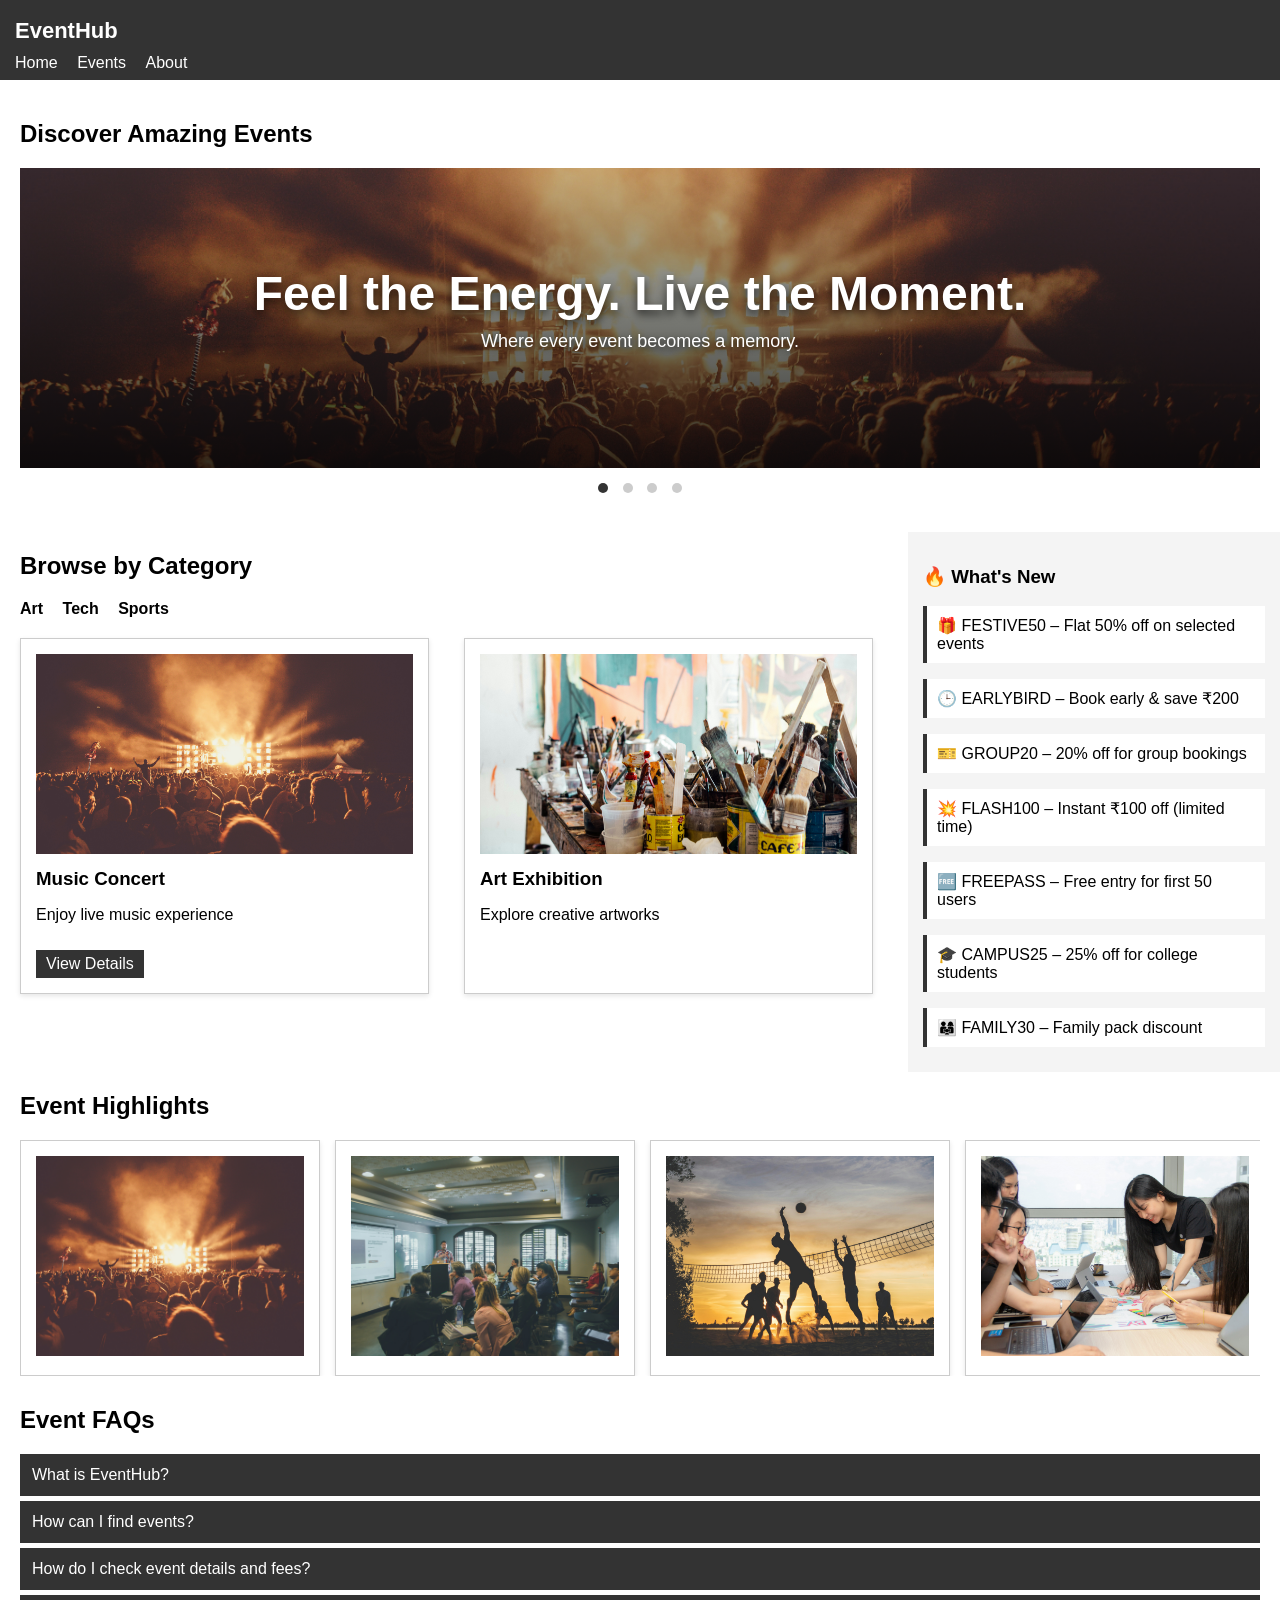
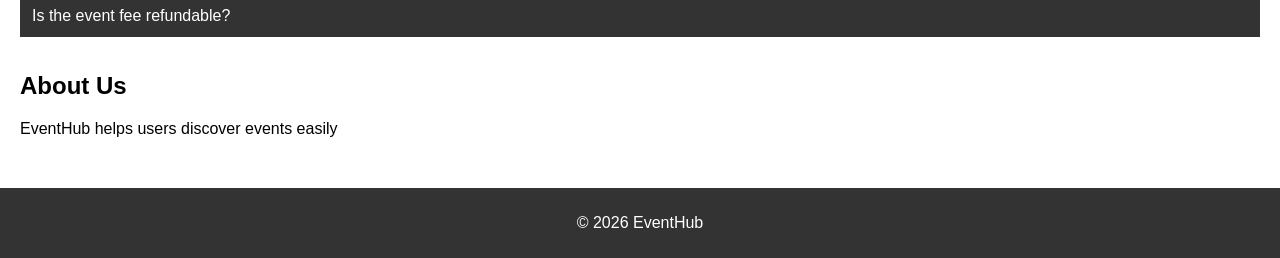
<file: Task 9/index.html>
<!DOCTYPE html>
<html>
<head>
    <title>EventHub</title>
    <link rel="stylesheet" href="style.css">
    <meta name="viewport" content="width=device-width, initial-scale=1.0">
</head>
<body>

<header>
    <h1>EventHub</h1>
    <nav>
        <ul class="nav-links">
            <li><a href="#home">Home</a></li>

            <li class="dropdown">
                <a href="#">Events</a>

                <ul class="dropdown-menu">
                    <li><a href="#categories">Browse All</a></li>
                    <li><a href="#sidebar">What's New</a></li>
                    <li><a href="#highlights">Gallery</a></li>
                    <li><a href="#faqs">FAQs</a></li>
                </ul>
            </li>

            <li><a href="#about">About</a></li>
        </ul>
    </nav>
</header>

<main>

<!-- HERO -->
<section id="home">
    <h2>Discover Amazing Events</h2>

    <input type="radio" name="slider" id="slide1" checked>
    <input type="radio" name="slider" id="slide2">
    <input type="radio" name="slider" id="slide3">
    <input type="radio" name="slider" id="slide4">

    <div class="hero-slider">
        <div class="hero-slides">

            <div class="hero-slide">
                <img src="../assets/images/concert.jpg">
                <div class="hero-overlay">
                    <h1>Feel the Energy. Live the Moment.</h1>
                    <p>Where every event becomes a memory.</p>
                </div>
            </div>

            <div class="hero-slide">
                <img src="../assets/images/techtalk.jpg">
            </div>

            <div class="hero-slide">
                <img src="../assets/images/sports.jpg">
            </div>

            <div class="hero-slide">
                <img src="../assets/images/workshop.jpg">
            </div>

        </div>
    </div>

    <div class="hero-nav">
        <label for="slide1"></label>
        <label for="slide2"></label>
        <label for="slide3"></label>
        <label for="slide4"></label>
    </div>
</section>

<!-- GRID (ONLY THIS PART) -->
<div class="layout">

    <div class="main-content">

        <!-- TABS -->
        <section id="categories">
            <h2>Browse by Category</h2>

            <input type="radio" name="tabs" id="tab1" checked>
            <input type="radio" name="tabs" id="tab2">
            <input type="radio" name="tabs" id="tab3">

            <div class="tabs">
                <label for="tab1">Art</label>
                <label for="tab2">Tech</label>
                <label for="tab3">Sports</label>
            </div>

            <div class="tab-content">

                <div class="content content1">
                    <div class="card-container">
                        <div class="card">
                            <img src="../assets/images/concert.jpg">
                            <h3>Music Concert</h3>
                            <p>Enjoy live music experience</p>
                            <a href="#modal1" class="btn">View Details</a>
                        </div>

                        <div class="card">
                            <img src="../assets/images/art.jpg">
                            <h3>Art Exhibition</h3>
                            <p>Explore creative artworks</p>
                        </div>
                    </div>
                </div>

                <div class="content content2">
                    <div class="card-container">
                        <div class="card">
                            <img src="../assets/images/techtalk.jpg">
                            <h3>Tech Talk</h3>
                            <p>Learn about latest technologies</p>
                            <a href="#modal2" class="btn">View Details</a>
                        </div>

                        <div class="card">
                            <img src="../assets/images/workshop.jpg">
                            <h3>Workshop</h3>
                            <p>Hands-on learning sessions</p>
                        </div>

                        <div class="card">
                            <img src="../assets/images/startup.jpg">
                            <h3>Startup Pitch</h3>
                            <p>Innovative ideas showcase</p>
                        </div>
                    </div>
                </div>

                <div class="content content3">
                    <div class="card-container">
                        <div class="card">
                            <img src="../assets/images/sports.jpg">
                            <h3>Sports Event</h3>
                            <p>Exciting competitions</p>
                        </div>
                    </div>
                </div>

            </div>
        </section>

    </div>

    <!-- SIDEBAR -->
    <aside class="sidebar" id="sidebar">
        <h3>🔥 What's New</h3>

        <div class="news">
            <p>🎁 FESTIVE50 – Flat 50% off on selected events</p>
            <p>🕒 EARLYBIRD – Book early & save ₹200</p>
            <p>🎫 GROUP20 – 20% off for group bookings</p>
            <p>💥 FLASH100 – Instant ₹100 off (limited time)</p>
            <p>🆓 FREEPASS – Free entry for first 50 users</p>
            <p>🎓 CAMPUS25 – 25% off for college students</p>
            <p>👨‍👩‍👧 FAMILY30 – Family pack discount</p>
        </div>
    </aside>

</div>

<!-- GALLERY -->
<section id="highlights">
    <h2>Event Highlights</h2>

    <div class="carousel">
        <div class="group">
            <div class="card"><img src="../assets/images/concert.jpg"></div>
            <div class="card"><img src="../assets/images/techtalk.jpg"></div>
            <div class="card"><img src="../assets/images/sports.jpg"></div>
            <div class="card"><img src="../assets/images/workshop.jpg"></div>
        </div>

        <div class="group">
            <div class="card"><img src="../assets/images/concert.jpg"></div>
            <div class="card"><img src="../assets/images/techtalk.jpg"></div>
            <div class="card"><img src="../assets/images/sports.jpg"></div>
            <div class="card"><img src="../assets/images/workshop.jpg"></div>
        </div>
    </div>
</section>

<!-- FAQ -->
<section id="faqs">
    <h2>Event FAQs</h2>

    <div class="accordion">
        <!-- keep all your accordion items SAME -->
        <div class="accordion-item">
            <input type="checkbox" id="faq1">
            <label for="faq1" class="accordion-header">What is EventHub?</label>
            <div class="accordion-content">
                <p>EventHub helps you discover and register for events easily.</p>
            </div>
        </div>

        <div class="accordion-item">
            <input type="checkbox" id="faq2">
            <label for="faq2" class="accordion-header">How can I find events?</label>
            <div class="accordion-content">
                <p>You can browse events using the tabbed section above.</p>
            </div>
        </div>

        <div class="accordion-item">
            <input type="checkbox" id="faq3">
            <label for="faq3" class="accordion-header">How do I check event details and fees?</label>
            <div class="accordion-content">
                <p>Click on the "View Details" button on any event card to see full information. Some events are free, while others may have a fee.</p>
            </div>
        </div>

        <div class="accordion-item">
            <input type="checkbox" id="faq4">
            <label for="faq4" class="accordion-header">Is the event fee refundable?</label>
            <div class="accordion-content">
                <p>Fees are refundable only if the event is cancelled by the management.</p>
            </div>
        </div>
    </div>
</section>

<!-- ABOUT -->
<section id="about">
    <h2>About Us</h2>
    <p>EventHub helps users discover events easily</p>
</section>

</main>

<footer>
    <p>© 2026 EventHub</p>
</footer>    

<div id="modal1" class="modal">
    <div class="modal-content">
        <h2>Music Concert</h2>
        <p>Date: April 10</p>
        <p>Performer: Vijay Antony</p>
        <p>Time: 6:00 PM</p>
        <p>Cost: ₹999</p>
        <a href="#" class="close-btn">Close</a>
    </div>
</div>

<div id="modal2" class="modal">
    <div class="modal-content">
        <h2>Tech Talk</h2>
        <p>Date: April 15</p>
        <p>Speaker: AI Expert</p>
        <p>Time: 10:00 AM</p>
        <p>Cost: Free</p>
        <a href="#" class="close-btn">Close</a>
    </div>
</div>

</body>
</html>
</file>
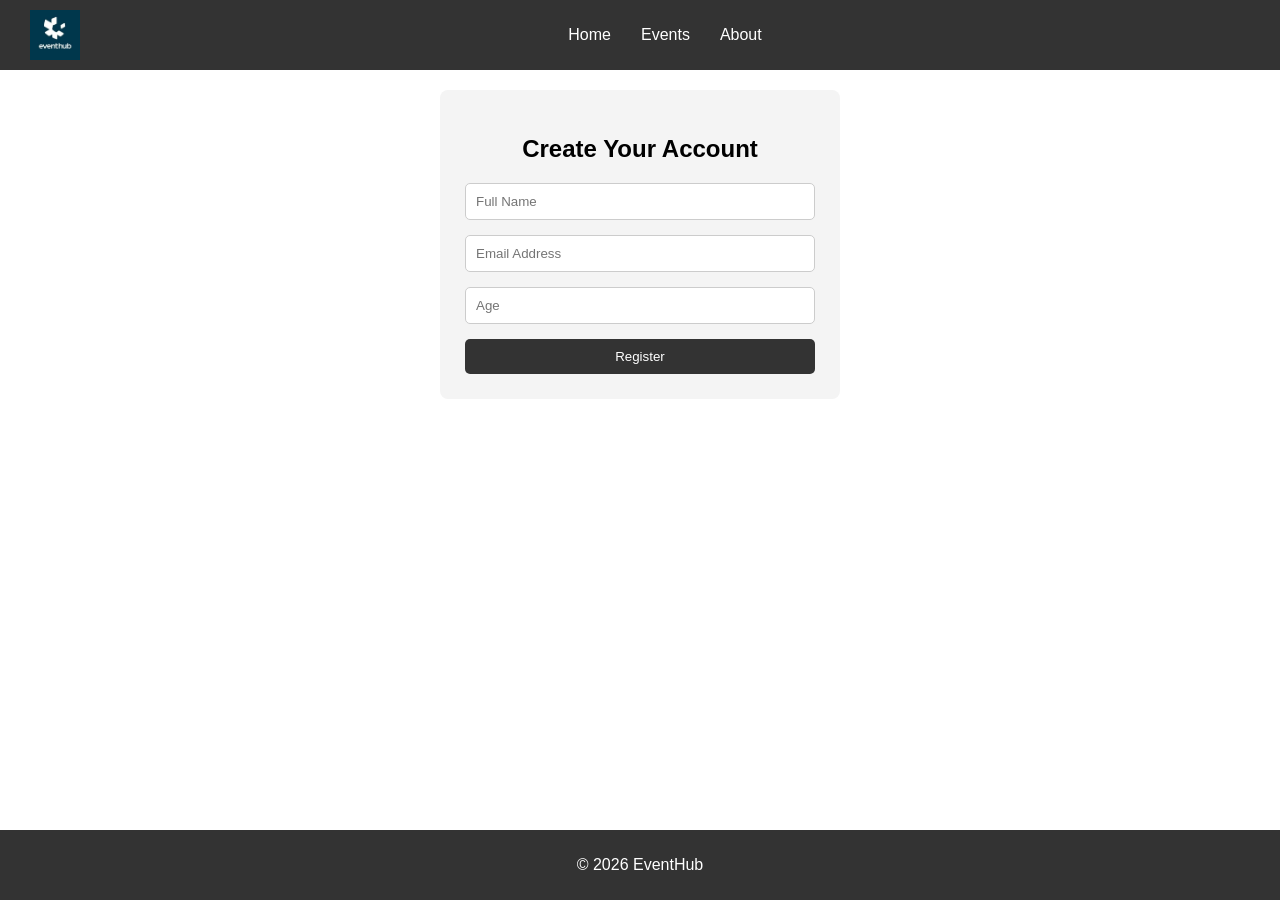
<file: Task 10/register.html>
<!DOCTYPE html>
<html>
<head>
    <title>Register - EventHub</title>
    <link rel="stylesheet" href="register.css">
    <meta name="viewport" content="width=device-width, initial-scale=1.0">
</head>
<body>

<header>

    <img src="assets/images/logo.jpg" class="logo">

    <input type="checkbox" id="menu-toggle">
    <label for="menu-toggle" class="menu-icon">☰</label>

    <nav>
        <ul class="nav-links">
            <li><a href="index.html#page-home">Home</a></li>

            <li class="dropdown">
                <a>Events</a>
                <ul class="dropdown-menu">
                    <li><a href="index.html#page-categories">Browse All</a></li>
                    <li><a href="index.html#page-sidebar">What's New</a></li>
                    <li><a href="index.html#page-highlights">Gallery</a></li>
                    <li><a href="index.html#page-faqs">FAQs</a></li>
                </ul>
            </li>

            <li><a href="index.html#page-about">About</a></li>
        </ul>
    </nav>

</header>

<main>

<section class="register-section">
    <div class="form-box">
        <h2>Create Your Account</h2>

        <form onsubmit="alert('Registered Successfully!')">
            <input type="text" placeholder="Full Name" required>
            <input type="email" placeholder="Email Address" required>
            <input type="number" placeholder="Age" required>

            <button type="submit">Register</button>
        </form>
    </div>
</section>

</main>

<footer>
    <p>© 2026 EventHub</p>
</footer>

</body>
</html>
</file>
<file: Task 1/style.css>
body {
    font-family: Arial;
    margin: 0;
}

header {
    background-color: #333;
    color: white;
    padding: 15px;
}

nav a {
    color: white;
    margin-right: 15px;
    text-decoration: none;
}

main {
    padding: 20px;
}

section {
    margin-bottom: 30px;
}

footer {
    background-color: #333;
    color: white;
    text-align: center;
    padding: 10px;
}

@media (max-width: 600px) {
    
    nav a {
        display: block;
        margin: 10px ;
    }

    header {
        text-align: center;
    }
}
</file>
<file: Task 10/style.css>
/* GLOBAL */

    * {
    box-sizing: border-box;
    }

body {
    font-family: Arial;
    margin: 0;

    display: flex;
    flex-direction: column;
    min-height: 100vh;

}

    /* HEADER */
header {
    background-color: #333;
    color: white;

    position: sticky;
    top: 0;
    z-index: 1000;

    padding: 10px 30px;

    display: grid;
    grid-template-columns: auto 1fr auto;
    align-items: center;

}

    /* LOGO */
.logo {
    height: 50px;
}

    /* HAMBURGER */
#menu-toggle {
    display: none;
}

.menu-icon {
    display: none;
    font-size: 24px;
    cursor: pointer;
    color: white;
}

    /* NAV */
nav {
    justify-self: center;
}

nav a {
    color: white;
    text-decoration: none;
    cursor: pointer;
}

.nav-links {
    display: flex;
    gap: 30px;
    list-style: none;
    margin: 0;
    padding: 0;
}

.nav-links li {
    position: relative;
}

    /* DROPDOWN */
.dropdown-menu {
    display: none;
    position: absolute;
    background-color: #444;
    list-style: none;
    padding: 10px;
    border-radius: 5px;
    min-width: 100px;
    white-space: nowrap;
}

.dropdown:hover .dropdown-menu {
    display: block;
}

.dropdown-menu li {
    display: block;
    margin: 10px 0;
}

.dropdown-menu a {
    display: block;
    color: white;
    text-decoration: none;
    font-size: 14px;
    font-weight: 500;
    letter-spacing: 0.5px;
    transition: 0.3s;
}

.dropdown-menu a:hover {
    color: #ffcc00;
    padding-left: 5px;
}

    /* MAIN */
main {
    padding: 20px;
    flex: 1;
}

section {
    margin-bottom: 30px;
}

    /* PAGE SYSTEM */
.page {
    display: none;
    opacity: 0;
    animation: fadeIn 0.4s ease forwards;
}

.page#page-home {
    display: block;
}

.page:target {
    display: block;
}

body:has(.page:target:not(#page-home)) .page#page-home {
    display: none;
}

@keyframes fadeIn {
    from {
        opacity: 0;
        transform: translateY(12px);
    }

    to {
        opacity: 1;
        transform: translateY(0);
    }
}

    /* GRID LAYOUT */
.layout {
    display: grid;
    grid-template-columns: 70% 30%;
    gap: 20px;
    align-items: start;
}

    /* SIDEBAR */
.sidebar {
    background: #f4f4f4;
    padding: 15px;
    height: fit-content;
}

.news p {
    background: white;
    padding: 10px;
    margin-bottom: 10px;
    border-left: 4px solid #333;
}

.news-page {
    max-width: 600px;
}

    /* FOOTER */
footer {
    background-color: #333;
    color: white;
    text-align: center;
    padding: 10px;
}

    /* CARDS */
.card-container {
    display: grid;
    grid-template-columns: repeat(2, 1fr);
    gap: 20px;
}

.card {
    border: 1px solid #ccc;
    padding: 15px;
    box-shadow: 0 2px 5px rgba(0,0,0,0.1);
    position: relative;
    transition: 0.3s;
}

.card img {
    width: 100%;
    height: 200px;
    object-fit: cover;
}

.card h3 {
    margin: 10px 0;
}

.card:hover {
    background-color: #da9d9d;
    transform: scale(1.05);
    z-index: 1;
}

    /* BUTTON */
.btn {
    display: inline-block;
    margin-top: 10px;
    background: #333;
    color: white;
    padding: 5px 10px;
    text-decoration: none;
}

    /* MODAL */
#modal1-toggle,
#modal2-toggle {
    display: none;
}

.modal {
    position: absolute;
    top: 50%;
    left: 50%;
    transform: translate(-50%, -50%);

    width: 90%;
    max-width: 300px;

    display: flex;
    justify-content: center;
    align-items: center;

    opacity: 0;
    visibility: hidden;
    transition: 0.3s;

    z-index: 900;

}

#modal1-toggle:checked ~ .modal1,
#modal2-toggle:checked ~ .modal2 {
    opacity: 1;
    visibility: visible;
}

.modal-content {
    background: #deb8b8;
    padding: 20px;
    width: 300px;
    text-align: center;
    border-radius: 5px;
}

.close-btn {
    display: inline-block;
    margin-top: 10px;
    background: #333;
    color: white;
    padding: 5px 10px;
    cursor: pointer;
}

    /* TABS */
input[type="radio"] {
    display: none;
}

.tabs label {
    margin-right: 15px;
    cursor: pointer;
    font-weight: bold;
    padding: 8px 15px;
    border-radius: 5px;
    background: #eee;
    transition: 0.3s;
}

/* ACTIVE TAB */
#tab1:checked ~ .tabs label[for="tab1"],
#tab2:checked ~ .tabs label[for="tab2"],
#tab3:checked ~ .tabs label[for="tab3"] {
    background: #333;
    color: white;
}

.content {
display: none;
margin-top: 20px;
}

#tab1:checked ~ .tab-content .content1 {
display: block;
}

#tab2:checked ~ .tab-content .content2 {
display: block;
}

#tab3:checked ~ .tab-content .content3 {
display: block;
}

/* HERO SLIDER */
.hero-slider {
width: 100%;
overflow: hidden;
margin-top: 20px;
}

.hero-slides {
display: flex;
width: 400%;
transition: 0.5s;
}

.hero-slide {
width: 100%;
height: 300px;
position: relative;
}

.hero-slide img {
width: 100%;
height: 100%;
object-fit: cover;
}

#slide1:checked ~ .hero-slider .hero-slides { margin-left: 0; }
#slide2:checked ~ .hero-slider .hero-slides { margin-left: -100%; }
#slide3:checked ~ .hero-slider .hero-slides { margin-left: -200%; }
#slide4:checked ~ .hero-slider .hero-slides { margin-left: -300%; }

/* DOTS */
.hero-nav {
text-align: center;
margin-top: 10px;
}

.hero-nav label {
display: inline-block;
width: 10px;
height: 10px;
background: #ccc;
margin: 5px;
border-radius: 50%;
cursor: pointer;
}

#slide1:checked ~ .hero-nav label:nth-child(1),
#slide2:checked ~ .hero-nav label:nth-child(2),
#slide3:checked ~ .hero-nav label:nth-child(3),
#slide4:checked ~ .hero-nav label:nth-child(4) {
background: #333;
}

/* HERO TEXT */
.hero-overlay {
position: absolute;
top: 50%;
left: 50%;
transform: translate(-50%, -50%);
width: 100%;
text-align: center;
color: white;
z-index: 10;
padding: 0 20px;
}

.hero-overlay h1 {
font-size: 48px;
font-weight: bold;
margin: 0;
text-shadow: 0 4px 10px rgba(0,0,0,0.7);
}

.hero-overlay p {
font-size: 18px;
margin-top: 10px;
text-shadow: 0 2px 6px rgba(0,0,0,0.7);
}

.hero-slide::before {
content: "";
position: absolute;
inset: 0;
background: linear-gradient(to top, rgba(0,0,0,0.6), rgba(0,0,0,0.2));
z-index: 5;
}

/* CTA */
.cta-section {
margin-top: 40px;
display: flex;
justify-content: center;
}

.cta-box {
width: 100%;
max-width: 700px;
text-align: center;
background: linear-gradient(135deg, #333, #555);
color: white;
padding: 40px 20px;
border-radius: 12px;
box-shadow: 0 5px 15px rgba(0,0,0,0.2);
transition: transform 0.3s ease;
}

.cta-box:hover {
transform: translateY(-5px);
}

.cta-btn {
display: inline-block;
background: #ffcc00;
color: #333;
padding: 10px 20px;
border-radius: 5px;
text-decoration: none;
font-weight: bold;
}

/* CAROUSEL */
.carousel {
width: 100%;
overflow: hidden;
margin-top: 20px;
display: flex;
}

.group {
display: flex;
animation: scroll 16s linear infinite;
}

.card {
min-width: 300px;
margin-right: 15px;
}

@keyframes scroll {
from { transform: translateX(0); }
to { transform: translateX(-100%); }
}

/* ACCORDION */
.accordion input {
display: none;
}

.accordion-header {
    display: block;
    background-color: #333;
    color: white;
    padding: 12px 12px 12px 40px; 
    cursor: pointer;
    margin-bottom: 5px;

    position: relative;
}

.accordion-header::before {
    content: "+";
    position: absolute;
    left: 15px;
    font-size: 18px;
    font-weight: bold;
}


.accordion input:checked + .accordion-header::before {
    content: "−";
}

.accordion-content {
max-height: 0;
overflow: hidden;
background: #f4f4f4;
padding: 0 15px;
transition: 0.4s;
}

.accordion input:checked + .accordion-header + .accordion-content {
max-height: 150px;
padding: 15px;
}

/* SMOOTH SCROLL */
html {
scroll-behavior: smooth;
}

/* RESPONSIVE */
@media (max-width: 768px) {

header {
    padding: 8px 15px;
}

.logo {
    height: 28px;
}

.menu-icon {
    display: block;
    justify-self: end;
}

nav {
    position: absolute;
    top: 100%;
    left: 0;
    width: 100%;
    background: #333;

    max-height: 0;
    overflow: hidden;
    transition: 0.3s;
}

#menu-toggle:checked ~ nav {
    max-height: 400px;
}

.nav-links {
    flex-direction: column;
    align-items: center;
    gap: 10px;
    padding: 10px 0;
}

.nav-links a {
    font-size: 14px;
    padding: 8px 0;
    display: block;
}

.dropdown-menu {
    position: static;
}

.card-container {
    grid-template-columns: 1fr;
}

.layout {
    grid-template-columns: 1fr;
}

.sidebar {
    order: -1;
}


}
</file>
<file: Task 2/style.css>
body {
    font-family: Arial;
    margin: 0;
}

header {
    background-color: #333;
    color: white;
    padding: 15px;
}

nav a {
    color: white;
    margin-right: 15px;
    text-decoration: none;
}

main {
    padding: 20px;
}

section {
    margin-bottom: 30px;
}

footer {
    background-color: #333;
    color: white;
    text-align: center;
    padding: 10px;
}

.card-container {
    display: flex;
    gap: 20px;
}

.card {
    border: 1px solid #ccc;
    padding: 15px;
    width: 200px;
    box-shadow: 0 2px 5px rgba(0,0,0,0.1);
    transition: 0.3s;
}

.card img {
    width: 100%;
}

.card h3 {
    margin: 10px 0;
}

.card:hover {
    background-color: #da9d9d;
    transform: scale(1.05);
    
}

@media (max-width: 600px) {
    
    nav a {
        display: block;
        margin: 10px ;
    }

    header {
        text-align: center;
    }

    .card-container {
        flex-direction: column;
        align-items: center;
    }
}
</file>
<file: Task 3/style.css>
body {
    font-family: Arial;
    margin: 0;
}

header {
    background-color: #333;
    color: white;
    padding: 15px;
}

nav a {
    color: white;
    margin-right: 15px;
    text-decoration: none;
}


.nav-links {
    list-style: none;
    margin: 0;
    padding: 0;
}

.nav-links li {
    display: inline-block;
    position: relative;
    margin-right: 15px;
}

/* DROPDOWN */
.dropdown-menu {
    display: none;
    position: absolute;
    background-color: #444;
    list-style: none;
    padding: 5px;
}

/* SHOW ON HOVER */
.dropdown:hover .dropdown-menu {
    display: block;
}

/* DROPDOWN ITEMS */
.dropdown-menu li {
    display: block;
    margin: 5px 0;
}

.dropdown-menu a {
    color: white;
    text-decoration: none;
}

main {
    padding: 20px;
}

section {
    margin-bottom: 30px;
}

footer {
    background-color: #333;
    color: white;
    text-align: center;
    padding: 10px;
}

/* GRID */
.card-container {
    display: grid;
    grid-template-columns: repeat(2, 1fr);
    gap: 20px;
}

.card {
    border: 1px solid #ccc;
    padding: 15px;
    box-shadow: 0 2px 5px rgba(0,0,0,0.1);
    transition: 0.3s;
}

.card img {
    width: 100%;
    height: 200px;
    object-fit: cover;
}

.card h3 {
    margin: 10px 0;
}

.card:hover {
    background-color: #da9d9d;
    transform: scale(1.05);
}

/* RESPONSIVE */
@media (max-width: 600px) {
    
    nav a {
        display: block;
        margin: 10px;
    }

    header {
        text-align: center;
    }

    .card-container {
        grid-template-columns: 1fr;
    }

 
    .nav-links li {
        display: block;
        margin: 10px 0;
    }

    .dropdown-menu {
        position: static;
    }
}
</file>
<file: Task 4/style.css>
body {
    font-family: Arial;
    margin: 0;
}

header {
    background-color: #333;
    color: white;
    padding: 15px;
}


nav a {
    color: white;
    margin-right: 15px;
    text-decoration: none;
}

.nav-links {
    list-style: none;
    margin: 0;
    padding: 0;
}

.nav-links li {
    display: inline-block;
    position: relative;
    margin-right: 15px;
   
}

/* DROPDOWN */
.dropdown-menu {
    display: none;
    position: absolute;
    background-color: #444;
    list-style: none;
    padding: 5px;
   
}

/* SHOW ON HOVER */
.dropdown:hover .dropdown-menu {
    display: block; 
}

/* DROPDOWN ITEMS */
.dropdown-menu li {
    display: block;
    margin: 5px 0;
}

.dropdown-menu a {
    color: white;
    text-decoration: none;
}

main {
    padding: 20px;
}

section {
    margin-bottom: 30px;
}

footer {
    background-color: #333;
    color: white;
    text-align: center;
    padding: 10px;
}

/* GRID */
.card-container {
    display: grid;
    grid-template-columns: repeat(2, 1fr);
    gap: 20px;
}

.card {
    border: 1px solid #ccc;
    padding: 15px;
    box-shadow: 0 2px 5px rgba(0,0,0,0.1);
    transition: 0.3s;
}

.card img {
    width: 100%;
    height: 200px;
    object-fit: cover;
}

.card h3 {
    margin: 10px 0;
}

.card:hover {
    background-color: #da9d9d;
    transform: scale(1.05);
}

/* RESPONSIVE */
@media (max-width: 600px) {
    
    nav a {
        display: block;
        margin: 10px;
    }

    header {
        text-align: center;
    }

    .card-container {
        grid-template-columns: 1fr;
    }

    .nav-links li {
        display: block;
        margin: 10px 0;
    }

    .dropdown-menu {
        position: static;
    }
}
</file>
<file: Task 5/style.css>
body {
    font-family: Arial;
    margin: 0;
}

header {
    background-color: #333;
    color: white;
    padding: 15px;
}


nav a {
    color: white;
    margin-right: 15px;
    text-decoration: none;
}

.nav-links {
    list-style: none;
    margin: 0;
    padding: 0;
}

.nav-links li {
    display: inline-block;
    position: relative;
    margin-right: 15px;
   
}

/* DROPDOWN */
.dropdown-menu {
    display: none;
    position: absolute;
    background-color: #444;
    list-style: none;
    padding: 5px;
   
}

/* SHOW ON HOVER */
.dropdown:hover .dropdown-menu {
    display: block; 
}

/* DROPDOWN ITEMS */
.dropdown-menu li {
    display: block;
    margin: 5px 0;
}

.dropdown-menu a {
    color: white;
    text-decoration: none;
}

main {
    padding: 20px;
}

section {
    margin-bottom: 30px;
}

footer {
    background-color: #333;
    color: white;
    text-align: center;
    padding: 10px;
}

/* GRID */
.card-container {
    display: grid;
    grid-template-columns: repeat(2, 1fr);
    gap: 20px;
}

.card {
    border: 1px solid #ccc;
    padding: 15px;
    box-shadow: 0 2px 5px rgba(0,0,0,0.1);
    transition: 0.3s;
}

.card img {
    width: 100%;
    height: 200px;
    object-fit: cover;
}

.card h3 {
    margin: 10px 0;
}

.card:hover {
    background-color: #da9d9d;
    transform: scale(1.05);
}


/* BUTTON */
.btn {
    display: inline-block;
    margin-top: 10px;
    background: #333;
    color: white;
    padding: 5px 10px;
    text-decoration: none;
}

/* MODAL BACKDROP */
.modal {
    position: fixed;
    top: 0;
    left: 0;
    width: 100%;
    height: 100%;

    background: rgba(0,0,0,0.5);

    display: flex;
    justify-content: center;
    align-items: center;

    opacity: 0;
    visibility: hidden;
    transition: 0.3s;
}

/* SHOW MODAL */
.modal:target {
    opacity: 1;
    visibility: visible;
}

/* MODAL BOX */
.modal-content {
    background: white;
    padding: 20px;
    width: 300px;
    text-align: center;
    border-radius: 5px;
}

/* CLOSE BUTTON */
.close-btn {
    display: inline-block;
    margin-top: 10px;
    background: #333;
    color: white;
    padding: 5px 10px;
    text-decoration: none;
}



/* RESPONSIVE */
@media (max-width: 600px) {
    
    nav a {
        display: block;
        margin: 10px;
    }

    header {
        text-align: center;
    }

    .card-container {
        grid-template-columns: 1fr;
    }

    .nav-links li {
        display: block;
        margin: 10px 0;
    }

    .dropdown-menu {
        position: static;
    }
}
</file>
<file: Task 6/style.css>
body {
    font-family: Arial;
    margin: 0;
}

header {
    background-color: #333;
    color: white;
    padding: 15px;
}


nav a {
    color: white;
    text-decoration: none;
}

.nav-links {
    list-style: none;
    margin: 0;
    padding: 0;
}

.nav-links li {
    display: inline-block;
    position: relative;
    margin-right: 15px;
   
}

/* DROPDOWN */
.dropdown-menu {
    display: none;
    position: absolute;
    background-color: #444;
    list-style: none;
    padding: 5px;
   
}

/* SHOW ON HOVER */
.dropdown:hover .dropdown-menu {
    display: block; 
}

/* DROPDOWN ITEMS */
.dropdown-menu li {
    display: block;
    margin: 5px 0;
}

.dropdown-menu a {
    color: white;
    text-decoration: none;
}

main {
    padding: 20px;
}

section {
    margin-bottom: 30px;
}

footer {
    background-color: #333;
    color: white;
    text-align: center;
    padding: 10px;
}

/* GRID */
.card-container {
    display: grid;
    grid-template-columns: repeat(2, 1fr);
    gap: 20px;
}

.card {
    border: 1px solid #ccc;
    padding: 15px;
    box-shadow: 0 2px 5px rgba(0,0,0,0.1);
    transition: 0.3s;
}

.card img {
    width: 100%;
    height: 200px;
    object-fit: cover;
}

.card h3 {
    margin: 10px 0;
}

.card:hover {
    background-color: #da9d9d;
    transform: scale(1.05);
}


/* BUTTON */
.btn {
    display: inline-block;
    margin-top: 10px;
    background: #333;
    color: white;
    padding: 5px 10px;
    text-decoration: none;
}

/* MODAL BACKDROP */
.modal {
    position: fixed;
    top: 0;
    left: 0;
    width: 100%;
    height: 100%;

    background: rgba(0,0,0,0.5);

    display: flex;
    justify-content: center;
    align-items: center;

    opacity: 0;
    visibility: hidden;
    transition: 0.3s;
}

/* SHOW MODAL */
.modal:target {
    opacity: 1;
    visibility: visible;
}

/* MODAL BOX */
.modal-content {
    background: white;
    padding: 20px;
    width: 300px;
    text-align: center;
    border-radius: 5px;
}

/* CLOSE BUTTON */
.close-btn {
    display: inline-block;
    margin-top: 10px;
    background: #333;
    color: white;
    padding: 5px 10px;
    text-decoration: none;
}


/* HIDE RADIO BUTTONS */
input[type="radio"] {
    display: none;
}

/* TABS */
.tabs label {
    margin-right: 15px;
    cursor: pointer;
    font-weight: bold;
}

/* HIDE ALL TAB CONTENT */
.content {
    display: none;
    margin-top: 20px;
}

/* SHOW CONTENT BASED ON SELECTED TAB */
#tab1:checked ~ .tab-content .content1 {
    display: block;
}

#tab2:checked ~ .tab-content .content2 {
    display: block;
}

#tab3:checked ~ .tab-content .content3 {
    display: block;
}



/* RESPONSIVE */
@media (max-width: 600px) {
    
    nav a {
        display: block;
        margin: 10px;
    }

    header {
        text-align: center;
    }

    .card-container {
        grid-template-columns: 1fr;
    }

    .nav-links li {
        display: block;
        margin: 10px 0;
    }

    .dropdown-menu {
        position: static;
    }
}
</file>
<file: Task 7/style.css>
body {
    font-family: Arial;
    margin: 0;
}

header {
    background-color: #333;
    color: white;
    padding: 15px;
}


nav a {
    color: white;
    text-decoration: none;
}

.nav-links {
    list-style: none;
    margin: 0;
    padding: 0;
}

.nav-links li {
    display: inline-block;
    position: relative;
    margin-right: 15px;
   
}

/* DROPDOWN */
.dropdown-menu {
    display: none;
    position: absolute;
    background-color: #444;
    list-style: none;
    padding: 5px;
   
}

/* SHOW ON HOVER */
.dropdown:hover .dropdown-menu {
    display: block; 
}

/* DROPDOWN ITEMS */
.dropdown-menu li {
    display: block;
    margin: 5px 0;
}

.dropdown-menu a {
    color: white;
    text-decoration: none;
}

main {
    padding: 20px;
}

section {
    margin-bottom: 30px;
}

footer {
    background-color: #333;
    color: white;
    text-align: center;
    padding: 10px;
}

/* GRID */
.card-container {
    display: grid;
    grid-template-columns: repeat(2, 1fr);
    gap: 20px;
}

.card {
    border: 1px solid #ccc;
    padding: 15px;
    box-shadow: 0 2px 5px rgba(0,0,0,0.1);
    transition: 0.3s;
}

.card img {
    width: 100%;
    height: 200px;
    object-fit: cover;
}

.card h3 {
    margin: 10px 0;
}

.card:hover {
    background-color: #da9d9d;
    transform: scale(1.05);
}


/* BUTTON */
.btn {
    display: inline-block;
    margin-top: 10px;
    background: #333;
    color: white;
    padding: 5px 10px;
    text-decoration: none;
}

/* MODAL BACKDROP */
.modal {
    position: fixed;
    top: 0;
    left: 0;
    width: 100%;
    height: 100%;

    background: rgba(0,0,0,0.5);

    display: flex;
    justify-content: center;
    align-items: center;

    opacity: 0;
    visibility: hidden;
    transition: 0.3s;
}

/* SHOW MODAL */
.modal:target {
    opacity: 1;
    visibility: visible;
}

/* MODAL BOX */
.modal-content {
    background: white;
    padding: 20px;
    width: 300px;
    text-align: center;
    border-radius: 5px;
}

/* CLOSE BUTTON */
.close-btn {
    display: inline-block;
    margin-top: 10px;
    background: #333;
    color: white;
    padding: 5px 10px;
    text-decoration: none;
}


/* HIDE RADIO BUTTONS */
input[type="radio"] {
    display: none;
}

/* TABS */
.tabs label {
    margin-right: 15px;
    cursor: pointer;
    font-weight: bold;
}

/* HIDE ALL TAB CONTENT */
.content {
    display: none;
    margin-top: 20px;
}

/* SHOW CONTENT BASED ON SELECTED TAB */
#tab1:checked ~ .tab-content .content1 {
    display: block;
}

#tab2:checked ~ .tab-content .content2 {
    display: block;
}

#tab3:checked ~ .tab-content .content3 {
    display: block;
}


/* HERO SLIDER */
.hero-slider {
    width: 100%;
    overflow: hidden;
    margin-top: 20px;
}

.hero-slides {
    display: flex;
    width: 400%;
    transition: 0.5s;
}

.hero-slide {
    width: 100%;
}

.hero-slide img {
    width: 100%;
    height: 300px;
    object-fit: cover ;
}

/* MANUAL CONTROL ONLY */
#slide1:checked ~ .hero-slider .hero-slides { margin-left: 0; }
#slide2:checked ~ .hero-slider .hero-slides { margin-left: -100%; }
#slide3:checked ~ .hero-slider .hero-slides { margin-left: -200%; }
#slide4:checked ~ .hero-slider .hero-slides { margin-left: -300%; }

/* DOTS */
.hero-nav {
    text-align: center;
    margin-top: 10px;
}

.hero-nav label {
    display: inline-block;
    width: 10px;
    height: 10px;
    background: #ccc;
    margin: 5px;
    border-radius: 50%;
    cursor: pointer;
}

/* ACTIVE DOT */
#slide1:checked ~ .hero-nav label:nth-child(1),
#slide2:checked ~ .hero-nav label:nth-child(2),
#slide3:checked ~ .hero-nav label:nth-child(3),
#slide4:checked ~ .hero-nav label:nth-child(4) {
    background: #333;
}



/* CAROUSEL */
.carousel {
    overflow: hidden;
    display: flex ;

}

/* GROUP (animation) */
.group {
    display: flex;
    animation: scroll 16s linear infinite;

}

/* CARD */
.card {
    min-width: 300px;   /* control size */
    margin-right: 15px; /* spacing instead of gap */
}

.card img {
    width: 100%;
    height: 200px;
    object-fit: cover;
}

/* ANIMATION */
@keyframes scroll {
    0% {
        transform: translateX(0);
    }
    100% {
        transform: translateX(-100%);
    }
}

/* RESPONSIVE */
@media (max-width: 600px) {
    
    nav a {
        display: block;
        margin: 10px;
    }

    header {
        text-align: center;
    }

    .card-container {
        grid-template-columns: 1fr;
    }

    .nav-links li {
        display: block;
        margin: 10px 0;
    }

    .dropdown-menu {
        position: static;
    }
}
</file>
<file: task 8/style.css>
body {
    font-family: Arial;
    margin: 0;
}

header {
    background-color: #333;
    color: white;
    padding: 15px;
}


nav a {
    color: white;
    text-decoration: none;
}

.nav-links {
    list-style: none;
    margin: 0;
    padding: 0;
}

.nav-links li {
    display: inline-block;
    position: relative;
    margin-right: 15px;
   
}

/* DROPDOWN */
.dropdown-menu {
    display: none;
    position: absolute;
    background-color: #444;
    list-style: none;
    padding: 5px;
   
}

/* SHOW ON HOVER */
.dropdown:hover .dropdown-menu {
    display: block; 
}

/* DROPDOWN ITEMS */
.dropdown-menu li {
    display: block;
    margin: 5px 0;
}

.dropdown-menu a {
    color: white;
    text-decoration: none;
}

main {
    padding: 20px;
}

section {
    margin-bottom: 30px;
}

footer {
    background-color: #333;
    color: white;
    text-align: center;
    padding: 10px;
}

/* GRID */
.card-container {
    display: grid;
    grid-template-columns: repeat(2, 1fr);
    gap: 20px;
}

.card {
    border: 1px solid #ccc;
    padding: 15px;
    box-shadow: 0 2px 5px rgba(0,0,0,0.1);
    transition: 0.3s;
}

.card img {
    width: 100%;
    height: 200px;
    object-fit: cover;
}

.card h3 {
    margin: 10px 0;
}

.card:hover {
    background-color: #da9d9d;
    transform: scale(1.05);
}


/* BUTTON */
.btn {
    display: inline-block;
    margin-top: 10px;
    background: #333;
    color: white;
    padding: 5px 10px;
    text-decoration: none;
}

/* MODAL BACKDROP */
.modal {
    position: fixed;
    top: 0;
    left: 0;
    width: 100%;
    height: 100%;

    background: rgba(0,0,0,0.5);

    display: flex;
    justify-content: center;
    align-items: center;

    opacity: 0;
    visibility: hidden;
    transition: 0.3s;
}

/* SHOW MODAL */
.modal:target {
    opacity: 1;
    visibility: visible;
}

/* MODAL BOX */
.modal-content {
    background: white;
    padding: 20px;
    width: 300px;
    text-align: center;
    border-radius: 5px;
}

/* CLOSE BUTTON */
.close-btn {
    display: inline-block;
    margin-top: 10px;
    background: #333;
    color: white;
    padding: 5px 10px;
    text-decoration: none;
}


/* HIDE RADIO BUTTONS */
input[type="radio"] {
    display: none;
}

/* TABS */
.tabs label {
    margin-right: 15px;
    cursor: pointer;
    font-weight: bold;
}

/* HIDE ALL TAB CONTENT */
.content {
    display: none;
    margin-top: 20px;
}

/* SHOW CONTENT BASED ON SELECTED TAB */
#tab1:checked ~ .tab-content .content1 {
    display: block;
}

#tab2:checked ~ .tab-content .content2 {
    display: block;
}

#tab3:checked ~ .tab-content .content3 {
    display: block;
}


/* HERO SLIDER */
.hero-slider {
    width: 100%;
    overflow: hidden;
    margin-top: 20px;
}

.hero-slides {
    display: flex;
    width: 400%;
    transition: 0.5s;
}

.hero-slide {
    width: 100%;
}

.hero-slide img {
    width: 100%;
    height: 300px;
    object-fit: cover;
}

/* MANUAL CONTROL ONLY */
#slide1:checked ~ .hero-slider .hero-slides { margin-left: 0; }
#slide2:checked ~ .hero-slider .hero-slides { margin-left: -100%; }
#slide3:checked ~ .hero-slider .hero-slides { margin-left: -200%; }
#slide4:checked ~ .hero-slider .hero-slides { margin-left: -300%; }

/* DOTS */
.hero-nav {
    text-align: center;
    margin-top: 10px;
}

.hero-nav label {
    display: inline-block;
    width: 10px;
    height: 10px;
    background: #ccc;
    margin: 5px;
    border-radius: 50%;
    cursor: pointer;
}

/* ACTIVE DOT */
#slide1:checked ~ .hero-nav label:nth-child(1),
#slide2:checked ~ .hero-nav label:nth-child(2),
#slide3:checked ~ .hero-nav label:nth-child(3),
#slide4:checked ~ .hero-nav label:nth-child(4) {
    background: #333;
}



/* CAROUSEL */
.carousel {
    width: 100%;
    overflow: hidden;
    margin-top: 20px;
    display: flex;
}

/* GROUP (animation) */
.group {
    display: flex;
    animation: scroll 16s linear infinite;
    
}

/* CARD */
.card {
    min-width: 300px;   /* control size */
    margin-right: 15px; /* spacing instead of gap */
}

.card img {
    width: 100%;
    height: 200px;
    object-fit: cover;
}

/* ANIMATION */
@keyframes scroll {
    0% {
        transform: translateX(0);
    }
    100% {
        transform: translateX(-100%);
    }
}


/* ACCORDION */

/* Hide checkbox */
.accordion input {
    display: none;
}

/* Header */
.accordion-header {
    display: block;
    background-color: #333;
    color: white;
    padding: 12px;
    cursor: pointer;
    margin-bottom: 5px;
}

/* Content hidden */
.accordion-content {
    max-height: 0;
    overflow: hidden;
    background: #f4f4f4;
    padding: 0 15px;
    transition: max-height 0.4s ease;
}

/* Expand when checked */
.accordion input:checked + .accordion-header + .accordion-content {
    max-height: 150px;
    padding: 15px;
}

/* RESPONSIVE */
@media (max-width: 600px) {
    
    nav a {
        display: block;
        margin: 10px;
    }

    header {
        text-align: center;
    }

    .card-container {
        grid-template-columns: 1fr;
    }

    .nav-links li {
        display: block;
        margin: 10px 0;
    }

    .dropdown-menu {
        position: static;
    }
}
</file>
<file: Task 9/style.css>
/* GLOBAL */
* {
    box-sizing: border-box;
}

body {
    font-family: Arial;
    margin: 0;
}

header {
    background-color: #333;
    color: white;

    position: sticky;
    top: 0;
    z-index: 1000;

    padding: 8px 15px;   /* reduced height */
}


/* LOGO (EventHub) */
header h1 {
    margin: 0;           
    font-size: 22px; 
    padding : 10px 0px;     
}

/* NAV */
nav a {
    color: white;
    text-decoration: none;
}

.nav-links {
    list-style: none;
    margin: 0;
    padding: 0;
}

.nav-links li {
    display: inline-block;
    position: relative;
    margin-right: 15px;
}

/* DROPDOWN */
.dropdown-menu {
    display: none;
    position: absolute;
    background-color: #444;
    list-style: none;
    padding: 10px;
    border-radius: 5px;
     min-width: 100px;      /* increased width */
    white-space: nowrap;   /* prevent text merging */
}    

.dropdown:hover .dropdown-menu {
    display: block;
}

.dropdown-menu li {
    display: block;
    margin: 10px 0;
}

.dropdown-menu a {
    display:block;  
    color: white;
    text-decoration: none;
    font-size: 14px;
    font-weight: 500;
    letter-spacing: 0.5px;
    transition: 0.3s;
}

.dropdown-menu a:hover {
    color: #ffcc00;
    padding-left: 5px;
}

/* MAIN */
main {
    padding: 20px;
}

section {
    margin-bottom: 30px;
    scroll-margin-top: 80px;
}

/* OVERLAY TEXT */
.hero-slide {
    position: relative;
}

/* FULL WIDTH TEXT */
.hero-overlay {
    position: absolute;
    top: 50%;
    left: 50%;
    transform: translate(-50%, -50%);

    width: 100%;
    text-align: center;

    color: white;
    z-index: 10;

    padding: 0 20px;
}

/* BIG MAIN TEXT */
.hero-overlay h1 {
    font-size: 48px;
    font-weight: bold;
    margin: 0;

    text-shadow: 0 4px 10px rgba(0,0,0,0.7);
}

/* SUB TEXT */
.hero-overlay p {
    font-size: 18px;
    margin-top: 10px;

    text-shadow: 0 2px 6px rgba(0,0,0,0.7);
}

.hero-slide::before {
    content: "";
    position: absolute;
    top: 0;
    left: 0;
    right: 0;
    bottom: 0;

    background: linear-gradient(
        to top,
        rgba(0,0,0,0.8),
        rgba(0,0,0,0.2)
    );

    z-index: 5;
}

/* GRID ONLY FOR TABS + SIDEBAR */
.layout {
    display: grid;
    grid-template-columns: 70% 30%;
    gap: 20px;
    align-items: start;
}



/* SIDEBAR */
.sidebar {
    background: #f4f4f4;
    padding: 15px;
    height: fit-content;
}

.news p {
    background: white;
    padding: 10px;
    margin-bottom: 10px;
    border-left: 4px solid #333;
}

/* FOOTER */
footer {
    background-color: #333;
    color: white;
    text-align: center;
    padding: 10px;
}

/* GRID CARDS */
.card-container {
    display: grid;
    grid-template-columns: repeat(2, 1fr);
    gap: 20px;
}

.card {
    border: 1px solid #ccc;
    padding: 15px;
    box-shadow: 0 2px 5px rgba(0,0,0,0.1);
    transition: 0.3s;
}

.card img {
    width: 100%;
    height: 200px;
    object-fit: cover;
}

.card h3 {
    margin: 10px 0;
}

.card:hover {
    background-color: #da9d9d;
    transform: scale(1.05);
}

/* BUTTON */
.btn {
    display: inline-block;
    margin-top: 10px;
    background: #333;
    color: white;
    padding: 5px 10px;
    text-decoration: none;
}

/* MODAL */
.modal {
    position: fixed;
    top: 0;
    left: 0;
    width: 100%;
    height: 100%;
    background: rgba(0,0,0,0.5);

    display: flex;
    justify-content: center;
    align-items: center;

    opacity: 0;
    visibility: hidden;
    transition: 0.3s;
    z-index:900;
}

.modal:target {
    opacity: 1;
    visibility: visible;
}

.modal-content {
    background: white;
    padding: 20px;
    width: 300px;
    text-align: center;
    border-radius: 5px;
}

.close-btn {
    display: inline-block;
    margin-top: 10px;
    background: #333;
    color: white;
    padding: 5px 10px;
    text-decoration: none;
}

/* TABS */
input[type="radio"] {
    display: none;
}

.tabs label {
    margin-right: 15px;
    cursor: pointer;
    font-weight: bold;
}

.content {
    display: none;
    margin-top: 20px;
}

#tab1:checked ~ .tab-content .content1 {
    display: block;
}

#tab2:checked ~ .tab-content .content2 {
    display: block;
}

#tab3:checked ~ .tab-content .content3 {
    display: block;
}

/* HERO SLIDER */
.hero-slider {
    width: 100%;
    overflow: hidden;
    margin-top: 20px;
}

.hero-slides {
    display: flex;
    width: 400%;
    transition: 0.5s;
}

.hero-slide {
    width: 100%;
    height: 300px; 
}

.hero-slide img {
    width: 100%;
    height: 100%;
    object-fit: cover;
}

/* SLIDER CONTROL */
#slide1:checked ~ .hero-slider .hero-slides { margin-left: 0; }
#slide2:checked ~ .hero-slider .hero-slides { margin-left: -100%; }
#slide3:checked ~ .hero-slider .hero-slides { margin-left: -200%; }
#slide4:checked ~ .hero-slider .hero-slides { margin-left: -300%; }

/* DOTS */
.hero-nav {
    text-align: center;
    margin-top: 10px;
}

.hero-nav label {
    display: inline-block;
    width: 10px;
    height: 10px;
    background: #ccc;
    margin: 5px;
    border-radius: 50%;
    cursor: pointer;
}

#slide1:checked ~ .hero-nav label:nth-child(1),
#slide2:checked ~ .hero-nav label:nth-child(2),
#slide3:checked ~ .hero-nav label:nth-child(3),
#slide4:checked ~ .hero-nav label:nth-child(4) {
    background: #333;
}


/* CAROUSEL */
.carousel {
    width: 100%;
    overflow: hidden;
    margin-top: 20px;
    display: flex;
}

.group {
    display: flex;
    animation: scroll 16s linear infinite;
}

.card {
    min-width: 300px;
    margin-right: 15px;
}

@keyframes scroll {
    0% { transform: translateX(0); }
    100% { transform: translateX(-100%); }
}

/* ACCORDION */
.accordion input {
    display: none;
}

.accordion-header {
    display: block;
    background-color: #333;
    color: white;
    padding: 12px;
    cursor: pointer;
    margin-bottom: 5px;
}

.accordion-content {
    max-height: 0;
    overflow: hidden;
    background: #f4f4f4;
    padding: 0 15px;
    transition: max-height 0.4s ease;
}

.accordion input:checked + .accordion-header + .accordion-content {
    max-height: 150px;
    padding: 15px;
}

/* SMOOTH SCROLL */
html {
    scroll-behavior: smooth;
}

/* RESPONSIVE */
@media (max-width: 768px) {

    nav a {
        display: block;
        margin: 10px;
    }

    header {
        text-align: center;
    }

    .card-container {
        grid-template-columns: 1fr;
    }

    .nav-links li {
        display: block;
        margin: 10px 0;
    }

    .dropdown-menu {
        position: static;
    }

    .layout {
        grid-template-columns: 1fr;
    }

    .sidebar {
        order: -1;
    }
}
</file>
<file: Task 10/register.css>
/* ================= GLOBAL LAYOUT ================= */

* {
  box-sizing: border-box;
  }

body {
font-family: Arial;
margin: 0;

display: flex;
flex-direction: column;
min-height: 100vh;

}

/* ================= HEADER ================= */
header {
background-color: #333;
color: white;
position: sticky;
top: 0;
z-index: 1000;

padding: 10px 30px;

display: grid;
grid-template-columns: auto 1fr auto;
align-items: center;

}

/* LOGO */
.logo {
height: 50px;
}

/* ================= NAV ================= */
nav {
justify-self: center;
}

nav a {
color: white;
text-decoration: none;
cursor: pointer;
}

.nav-links {
display: flex;
gap: 30px;
list-style: none;
margin: 0;
padding: 0;
}

.nav-links li {
position: relative;
}

/* ================= DROPDOWN ================= */
.dropdown-menu {
display: none;
position: absolute;
background-color: #444;
list-style: none;
padding: 10px;
border-radius: 5px;
min-width: 100px;
white-space: nowrap;
}

.dropdown:hover .dropdown-menu {
display: block;
}

.dropdown-menu li {
margin: 10px 0;
}

.dropdown-menu a {
display: block;
color: white;
text-decoration: none;
font-size: 14px;
transition: 0.3s;
}

.dropdown-menu a:hover {
color: #ffcc00;
padding-left: 5px;
}

/* ================= MAIN ================= */
main {
flex: 1;
padding: 20px;
}

/* ================= FOOTER ================= */
footer {
background-color: #333;
color: white;
text-align: center;
padding: 10px;
}

/* ================= HAMBURGER ================= */
#menu-toggle {
display: none;
}

.menu-icon {
display: none;
font-size: 24px;
cursor: pointer;
color: white;
}

/* ================= RESPONSIVE ================= */
@media (max-width: 768px) {

header {
    padding: 8px 15px;
}

.logo {
    height: 28px;
}

.menu-icon {
    display: block;
    justify-self: end;
}

nav {
    position: absolute;
    top: 100%;
    left: 0;
    width: 100%;
    background: #333;

    max-height: 0;
    overflow: hidden;
    transition: 0.3s;
}

#menu-toggle:checked ~ nav {
    max-height: 400px;
}

.nav-links {
    flex-direction: column;
    align-items: center;
    gap: 10px;
    padding: 10px 0;
}

.nav-links a {
    font-size: 14px;
    padding: 8px 0;
    display: block;
}

.dropdown-menu {
    position: static;
}

}


/* FORM SECTION */
.register-section {
    display: flex;
    justify-content: center;
}

/* FORM BOX */
.form-box {
    width: 100%;
    max-width: 400px;
    background: #f4f4f4;
    padding: 25px;
    border-radius: 8px;
}

/* HEADING */
.form-box h2 {
    text-align: center;
    margin-bottom: 20px;
}

/* INPUTS */
.form-box input {
    width: 100%;
    padding: 10px;
    margin-bottom: 15px;
    border: 1px solid #ccc;
    border-radius: 5px;
}

/* BUTTON */
.form-box button {
    width: 100%;
    padding: 10px;
    background: #333;
    color: white;
    border: none;
    border-radius: 5px;
    cursor: pointer;
}

/* HOVER */
.form-box button:hover {
    background: #555;
}
</file>
